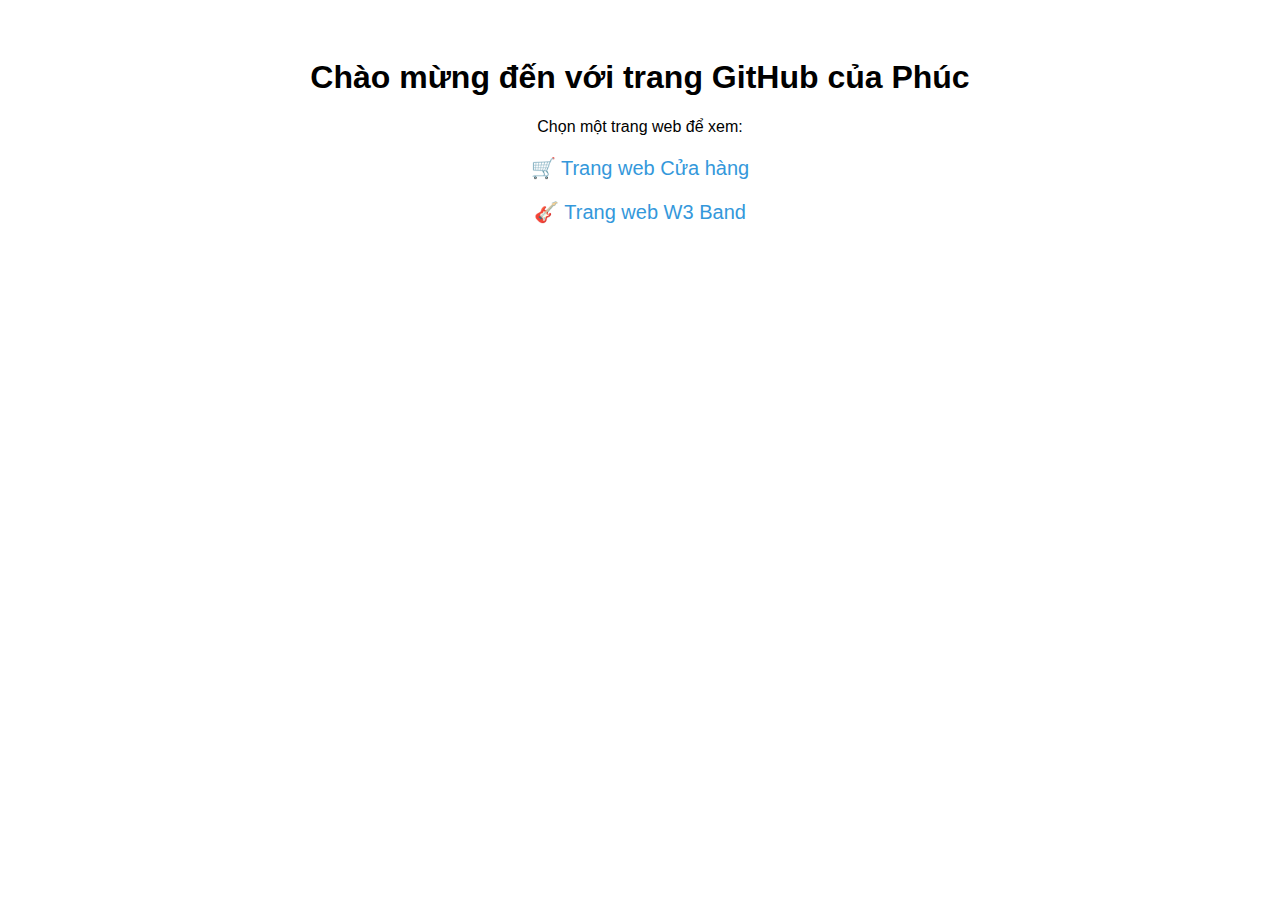
<file: Desktop/thư mục không có tiêu đề/html/index.html>
<!DOCTYPE html>
<html lang="vi">
<head>
  <meta charset="UTF-8">
  <title>Trang chính</title>
  <style>
    body { font-family: Arial; padding: 30px; text-align: center; }
    a { display: block; margin: 20px 0; font-size: 20px; color: #3498db; text-decoration: none; }
    a:hover { text-decoration: underline; }
  </style>
</head>
<body>
  <h1>Chào mừng đến với trang GitHub của Phúc</h1>
  <p>Chọn một trang web để xem:</p>
  <a href="cua-hang/index.html">🛒 Trang web Cửa hàng</a>
  <a href="w3_band/index.html">🎸 Trang web W3 Band</a>
</body>
</html>
</file>
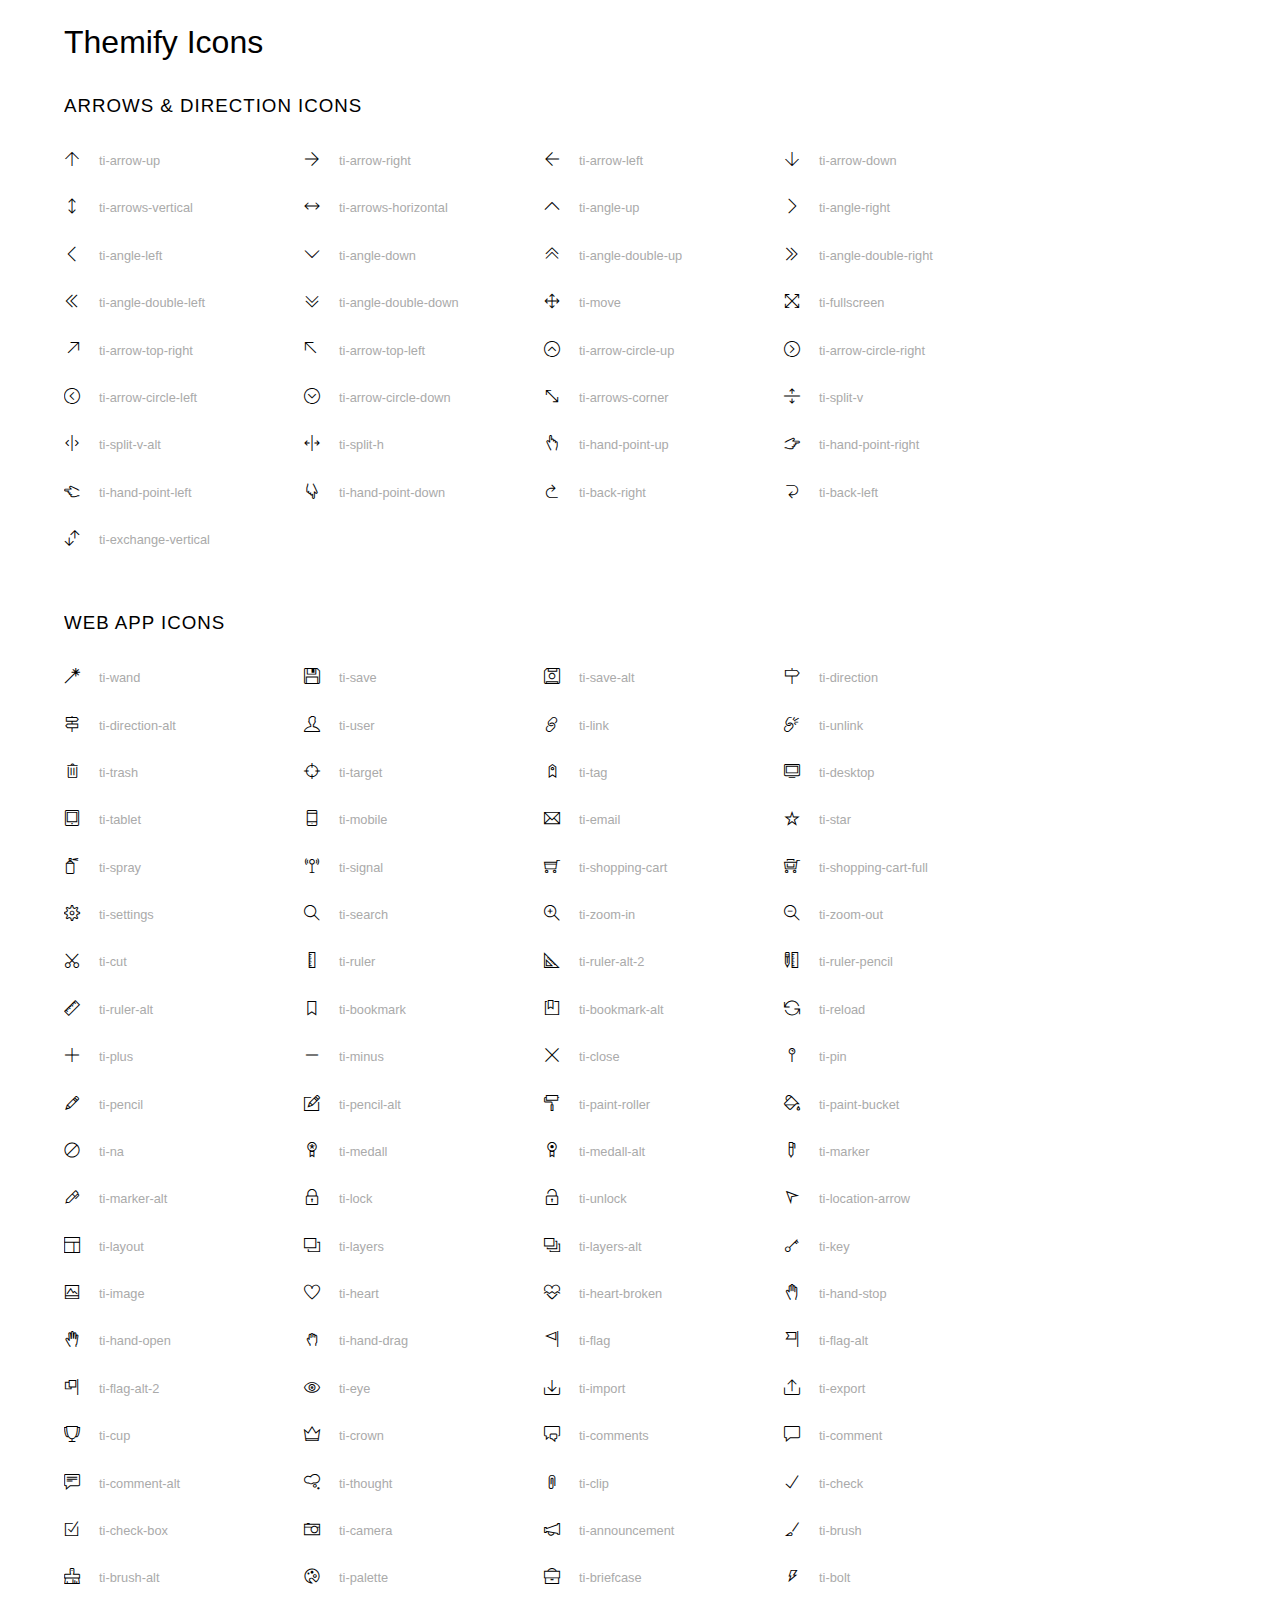
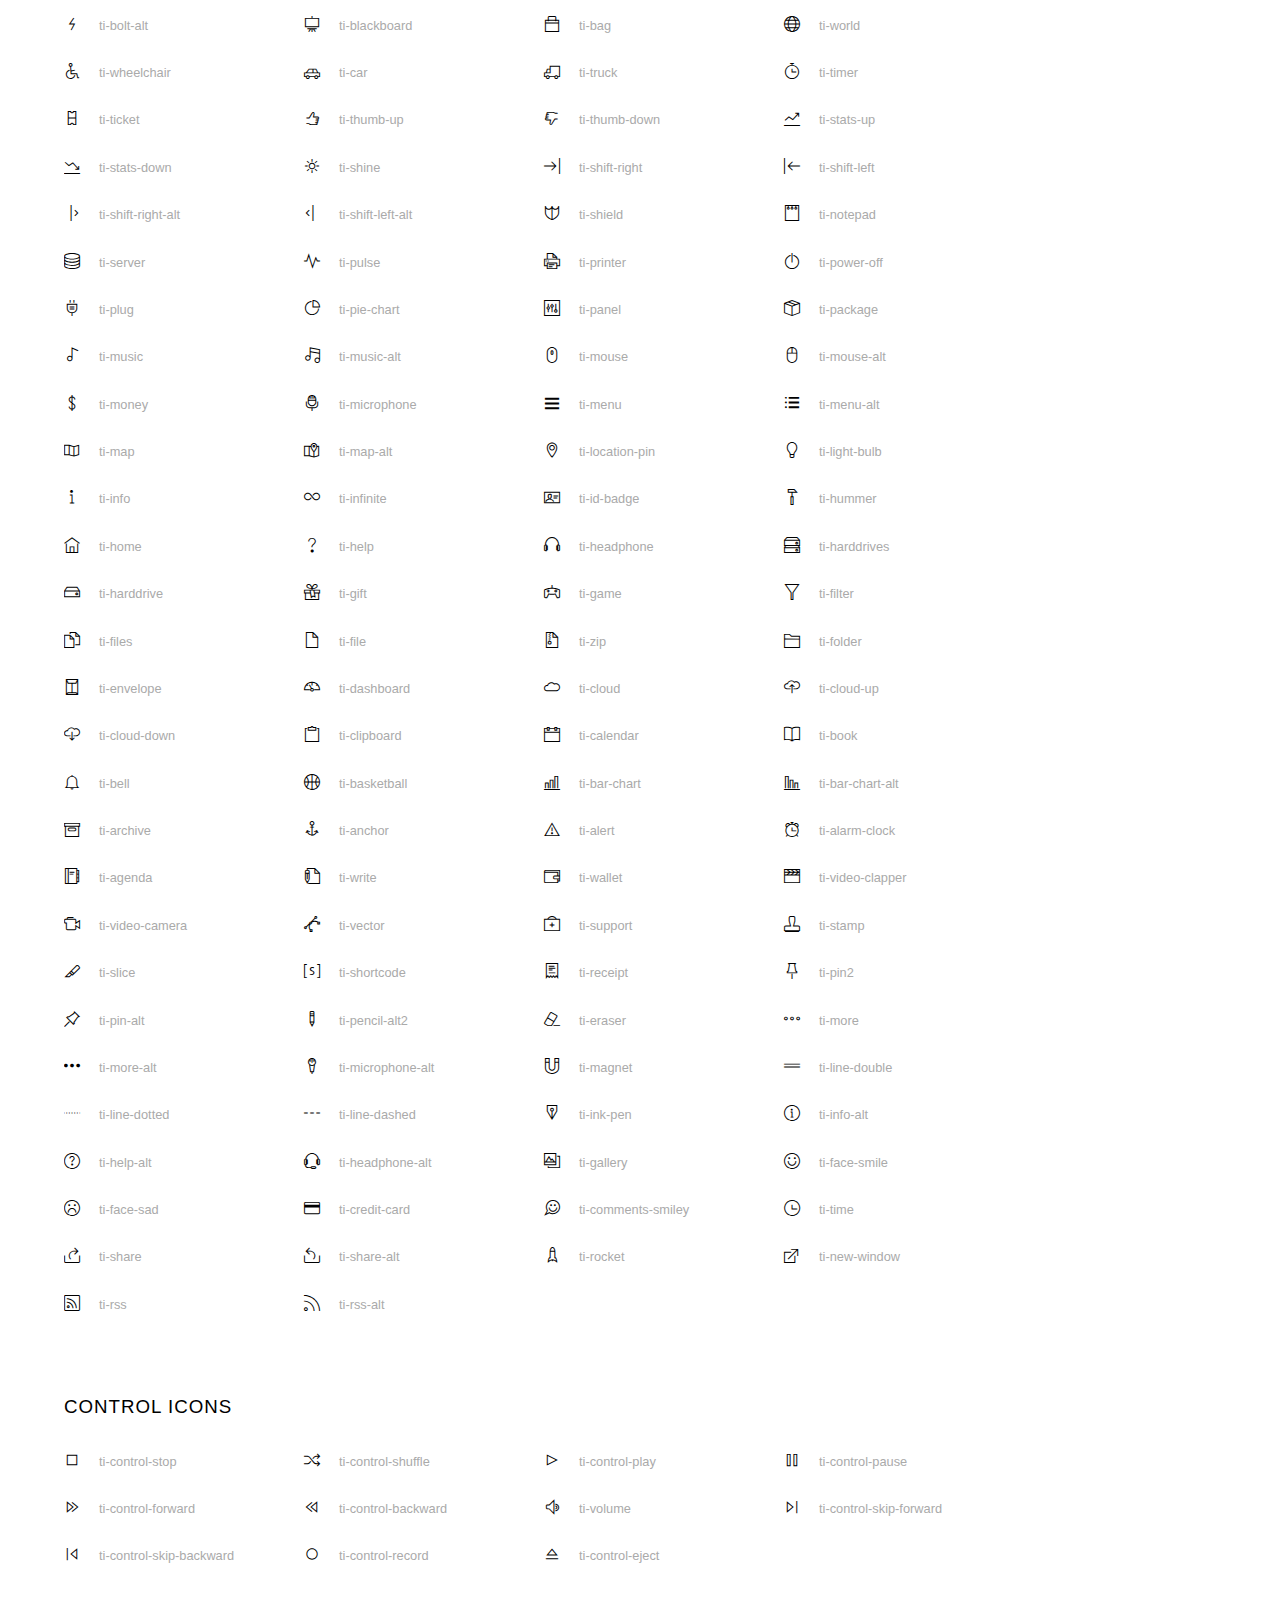
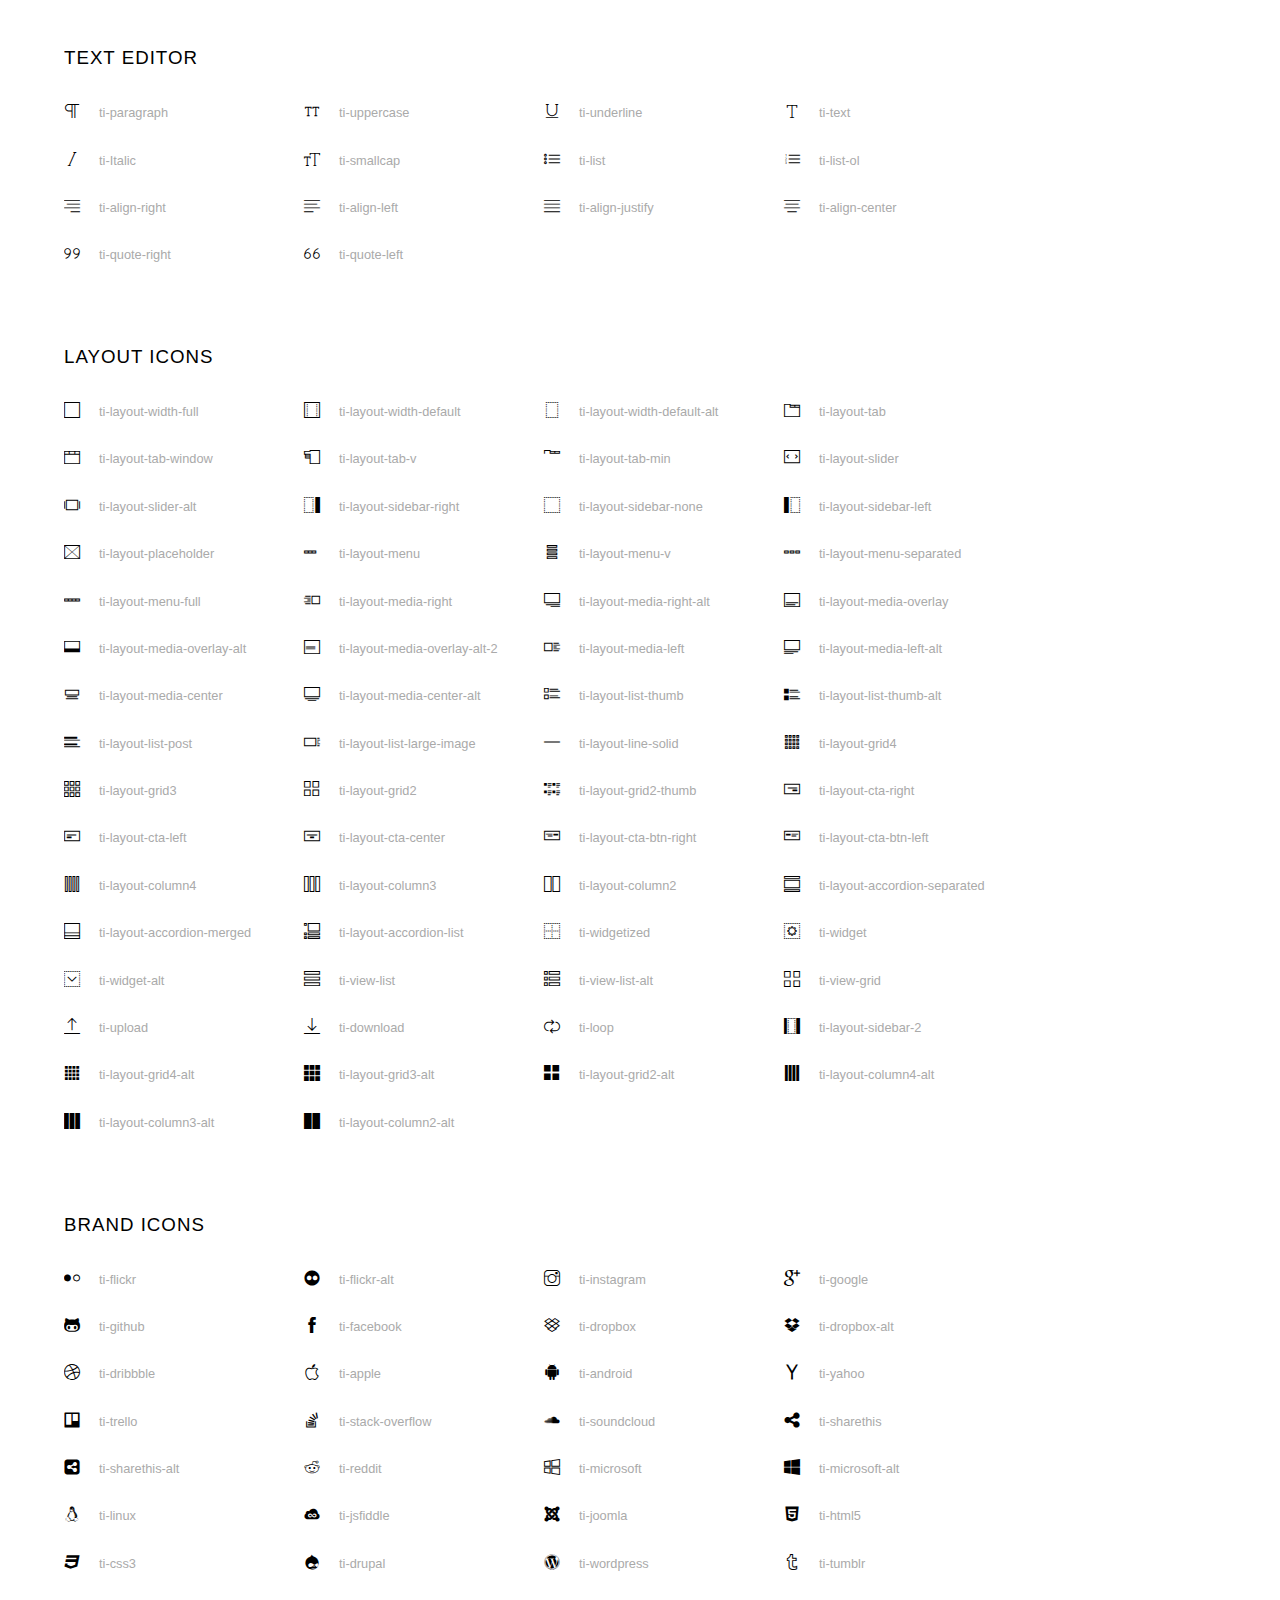
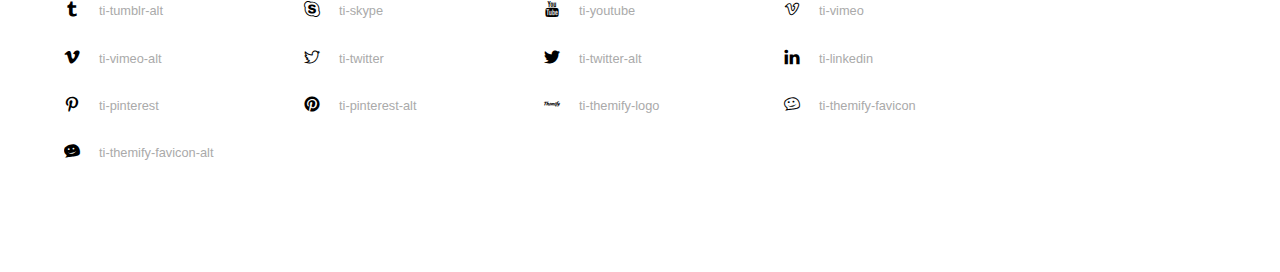
<file: Desktop/thư mục không có tiêu đề/html/w3_band/asests/font/index.html>
<!doctype html>
<html>
<head>
	<meta charset="utf-8">
	<title>Themify Icon Font</title>
	<meta name="viewport" content="width=device-width">
	<link rel="stylesheet" href="demo-files/demo.css">
	<link rel="stylesheet" href="themify-icons.css">
	<!--[if lt IE 8]><!-->
	<link rel="stylesheet" href="ie7/ie7.css">
	<!--<![endif]-->
</head>
<body>
	<h1>Themify Icons</h1>

	<div class="icon-section">

		<div class="icon-section">
			<h3>Arrows &amp; Direction Icons </h3>

			<div class="icon-container">
				<span class="ti-arrow-up"></span><span class="icon-name"> ti-arrow-up</span>
			</div>
			<div class="icon-container">
				<span class="ti-arrow-right"></span><span class="icon-name"> ti-arrow-right</span>
			</div>
			<div class="icon-container">
				<span class="ti-arrow-left"></span><span class="icon-name"> ti-arrow-left</span>
			</div>
			<div class="icon-container">
				<span class="ti-arrow-down"></span><span class="icon-name"> ti-arrow-down</span>
			</div>
			<div class="icon-container">
				<span class="ti-arrows-vertical"></span><span class="icon-name"> ti-arrows-vertical</span>
			</div>
			<div class="icon-container">
				<span class="ti-arrows-horizontal"></span><span class="icon-name"> ti-arrows-horizontal</span>
			</div>
			<div class="icon-container">
				<span class="ti-angle-up"></span><span class="icon-name"> ti-angle-up</span>
			</div>
			<div class="icon-container">
				<span class="ti-angle-right"></span><span class="icon-name"> ti-angle-right</span>
			</div>
			<div class="icon-container">
				<span class="ti-angle-left"></span><span class="icon-name"> ti-angle-left</span>
			</div>
			<div class="icon-container">
				<span class="ti-angle-down"></span><span class="icon-name"> ti-angle-down</span>
			</div>	
			<div class="icon-container">
				<span class="ti-angle-double-up"></span><span class="icon-name"> ti-angle-double-up</span>
			</div>
			<div class="icon-container">
				<span class="ti-angle-double-right"></span><span class="icon-name"> ti-angle-double-right</span>
			</div>
			<div class="icon-container">
				<span class="ti-angle-double-left"></span><span class="icon-name"> ti-angle-double-left</span>
			</div>
			<div class="icon-container">
				<span class="ti-angle-double-down"></span><span class="icon-name"> ti-angle-double-down</span>
			</div>					
			<div class="icon-container">
				<span class="ti-move"></span><span class="icon-name"> ti-move</span>
			</div>
			<div class="icon-container">
				<span class="ti-fullscreen"></span><span class="icon-name"> ti-fullscreen</span>
			</div>
			<div class="icon-container">
				<span class="ti-arrow-top-right"></span><span class="icon-name"> ti-arrow-top-right</span>
			</div>
			<div class="icon-container">
				<span class="ti-arrow-top-left"></span><span class="icon-name"> ti-arrow-top-left</span>
			</div>
			<div class="icon-container">
				<span class="ti-arrow-circle-up"></span><span class="icon-name"> ti-arrow-circle-up</span>
			</div>
			<div class="icon-container">
				<span class="ti-arrow-circle-right"></span><span class="icon-name"> ti-arrow-circle-right</span>
			</div>
			<div class="icon-container">
				<span class="ti-arrow-circle-left"></span><span class="icon-name"> ti-arrow-circle-left</span>
			</div>
			<div class="icon-container">
				<span class="ti-arrow-circle-down"></span><span class="icon-name"> ti-arrow-circle-down</span>
			</div>
			<div class="icon-container">
				<span class="ti-arrows-corner"></span><span class="icon-name"> ti-arrows-corner</span>
			</div>
			<div class="icon-container">
				<span class="ti-split-v"></span><span class="icon-name"> ti-split-v</span>
			</div>

			<div class="icon-container">
				<span class="ti-split-v-alt"></span><span class="icon-name"> ti-split-v-alt</span>
			</div>
			<div class="icon-container">
				<span class="ti-split-h"></span><span class="icon-name"> ti-split-h</span>
			</div>
			<div class="icon-container">
				<span class="ti-hand-point-up"></span><span class="icon-name"> ti-hand-point-up</span>
			</div>
			<div class="icon-container">
				<span class="ti-hand-point-right"></span><span class="icon-name"> ti-hand-point-right</span>
			</div>
			<div class="icon-container">
				<span class="ti-hand-point-left"></span><span class="icon-name"> ti-hand-point-left</span>
			</div>
			<div class="icon-container">
				<span class="ti-hand-point-down"></span><span class="icon-name"> ti-hand-point-down</span>
			</div>
			<div class="icon-container">
				<span class="ti-back-right"></span><span class="icon-name"> ti-back-right</span>
			</div>
			<div class="icon-container">
				<span class="ti-back-left"></span><span class="icon-name"> ti-back-left</span>
			</div>
			<div class="icon-container">
				<span class="ti-exchange-vertical"></span><span class="icon-name"> ti-exchange-vertical</span>
			</div>

		</div> <!-- Arrows Icons -->



		<h3>Web App Icons</h3>
		
		<div class="icon-section">

			<div class="icon-container">
				<span class="ti-wand"></span><span class="icon-name"> ti-wand</span>
			</div>
			<div class="icon-container">
				<span class="ti-save"></span><span class="icon-name"> ti-save</span>
			</div>
			<div class="icon-container">
				<span class="ti-save-alt"></span><span class="icon-name"> ti-save-alt</span>
			</div>

			<div class="icon-container">
				<span class="ti-direction"></span><span class="icon-name"> ti-direction</span>
			</div>
			<div class="icon-container">
				<span class="ti-direction-alt"></span><span class="icon-name"> ti-direction-alt</span>
			</div>
			<div class="icon-container">
				<span class="ti-user"></span><span class="icon-name"> ti-user</span>
			</div>
			<div class="icon-container">
				<span class="ti-link"></span><span class="icon-name"> ti-link</span>
			</div>
			<div class="icon-container">
				<span class="ti-unlink"></span><span class="icon-name"> ti-unlink</span>
			</div>
			<div class="icon-container">
				<span class="ti-trash"></span><span class="icon-name"> ti-trash</span>
			</div>
			<div class="icon-container">
				<span class="ti-target"></span><span class="icon-name"> ti-target</span>
			</div>
			<div class="icon-container">
				<span class="ti-tag"></span><span class="icon-name"> ti-tag</span>
			</div>
			<div class="icon-container">
				<span class="ti-desktop"></span><span class="icon-name"> ti-desktop</span>
			</div>
			<div class="icon-container">
				<span class="ti-tablet"></span><span class="icon-name"> ti-tablet</span>
			</div>
			<div class="icon-container">
				<span class="ti-mobile"></span><span class="icon-name"> ti-mobile</span>
			</div>
			<div class="icon-container">
				<span class="ti-email"></span><span class="icon-name"> ti-email</span>
			</div>	
			<div class="icon-container">
				<span class="ti-star"></span><span class="icon-name"> ti-star</span>
			</div>
			<div class="icon-container">
				<span class="ti-spray"></span><span class="icon-name"> ti-spray</span>
			</div>
			<div class="icon-container">
				<span class="ti-signal"></span><span class="icon-name"> ti-signal</span>
			</div>
			<div class="icon-container">
				<span class="ti-shopping-cart"></span><span class="icon-name"> ti-shopping-cart</span>
			</div>
			<div class="icon-container">
				<span class="ti-shopping-cart-full"></span><span class="icon-name"> ti-shopping-cart-full</span>
			</div>
			<div class="icon-container">
				<span class="ti-settings"></span><span class="icon-name"> ti-settings</span>
			</div>
			<div class="icon-container">
				<span class="ti-search"></span><span class="icon-name"> ti-search</span>
			</div>
			<div class="icon-container">
				<span class="ti-zoom-in"></span><span class="icon-name"> ti-zoom-in</span>
			</div>
			<div class="icon-container">
				<span class="ti-zoom-out"></span><span class="icon-name"> ti-zoom-out</span>
			</div>
			<div class="icon-container">
				<span class="ti-cut"></span><span class="icon-name"> ti-cut</span>
			</div>
			<div class="icon-container">
				<span class="ti-ruler"></span><span class="icon-name"> ti-ruler</span>
			</div>
			<div class="icon-container">
				<span class="ti-ruler-alt-2"></span><span class="icon-name"> ti-ruler-alt-2</span>
			</div>			
			<div class="icon-container">
				<span class="ti-ruler-pencil"></span><span class="icon-name"> ti-ruler-pencil</span>
			</div>
			<div class="icon-container">
				<span class="ti-ruler-alt"></span><span class="icon-name"> ti-ruler-alt</span>
			</div>
			<div class="icon-container">
				<span class="ti-bookmark"></span><span class="icon-name"> ti-bookmark</span>
			</div>
			<div class="icon-container">
				<span class="ti-bookmark-alt"></span><span class="icon-name"> ti-bookmark-alt</span>
			</div>
			<div class="icon-container">
				<span class="ti-reload"></span><span class="icon-name"> ti-reload</span>
			</div>
			<div class="icon-container">
				<span class="ti-plus"></span><span class="icon-name"> ti-plus</span>
			</div>
			<div class="icon-container">
				<span class="ti-minus"></span><span class="icon-name"> ti-minus</span>
			</div>
			<div class="icon-container">
				<span class="ti-close"></span><span class="icon-name"> ti-close</span>
			</div>			
			<div class="icon-container">
				<span class="ti-pin"></span><span class="icon-name"> ti-pin</span>
			</div>
			<div class="icon-container">
				<span class="ti-pencil"></span><span class="icon-name"> ti-pencil</span>
			</div>
					
		  	<div class="icon-container">
				<span class="ti-pencil-alt"></span><span class="icon-name"> ti-pencil-alt</span>
			</div>
			<div class="icon-container">
				<span class="ti-paint-roller"></span><span class="icon-name"> ti-paint-roller</span>
			</div>
			<div class="icon-container">
				<span class="ti-paint-bucket"></span><span class="icon-name"> ti-paint-bucket</span>
			</div>
			<div class="icon-container">
				<span class="ti-na"></span><span class="icon-name"> ti-na</span>
			</div>
			<div class="icon-container">
				<span class="ti-medall"></span><span class="icon-name"> ti-medall</span>
			</div>
			<div class="icon-container">
				<span class="ti-medall-alt"></span><span class="icon-name"> ti-medall-alt</span>
			</div>
			<div class="icon-container">
				<span class="ti-marker"></span><span class="icon-name"> ti-marker</span>
			</div>
			<div class="icon-container">
				<span class="ti-marker-alt"></span><span class="icon-name"> ti-marker-alt</span>
			</div>

			<div class="icon-container">
				<span class="ti-lock"></span><span class="icon-name"> ti-lock</span>
			</div>
			<div class="icon-container">
				<span class="ti-unlock"></span><span class="icon-name"> ti-unlock</span>
			</div>
			<div class="icon-container">
				<span class="ti-location-arrow"></span><span class="icon-name"> ti-location-arrow</span>
			</div>
			<div class="icon-container">
				<span class="ti-layout"></span><span class="icon-name"> ti-layout</span>
			</div>
			<div class="icon-container">
				<span class="ti-layers"></span><span class="icon-name"> ti-layers</span>
			</div>
			<div class="icon-container">
				<span class="ti-layers-alt"></span><span class="icon-name"> ti-layers-alt</span>
			</div>
			<div class="icon-container">
				<span class="ti-key"></span><span class="icon-name"> ti-key</span>
			</div>
			<div class="icon-container">
				<span class="ti-image"></span><span class="icon-name"> ti-image</span>
			</div>
			<div class="icon-container">
				<span class="ti-heart"></span><span class="icon-name"> ti-heart</span>
			</div>
			<div class="icon-container">
				<span class="ti-heart-broken"></span><span class="icon-name"> ti-heart-broken</span>
			</div>
			<div class="icon-container">
				<span class="ti-hand-stop"></span><span class="icon-name"> ti-hand-stop</span>
			</div>
			<div class="icon-container">
				<span class="ti-hand-open"></span><span class="icon-name"> ti-hand-open</span>
			</div>
			<div class="icon-container">
				<span class="ti-hand-drag"></span><span class="icon-name"> ti-hand-drag</span>
			</div>
			<div class="icon-container">
				<span class="ti-flag"></span><span class="icon-name"> ti-flag</span>
			</div>
			<div class="icon-container">
				<span class="ti-flag-alt"></span><span class="icon-name"> ti-flag-alt</span>
			</div>
			<div class="icon-container">
				<span class="ti-flag-alt-2"></span><span class="icon-name"> ti-flag-alt-2</span>
			</div>
			<div class="icon-container">
				<span class="ti-eye"></span><span class="icon-name"> ti-eye</span>
			</div>
			<div class="icon-container">
				<span class="ti-import"></span><span class="icon-name"> ti-import</span>
			</div>			
			<div class="icon-container">
				<span class="ti-export"></span><span class="icon-name"> ti-export</span>
			</div>
			<div class="icon-container">
				<span class="ti-cup"></span><span class="icon-name"> ti-cup</span>
			</div>
			<div class="icon-container">
				<span class="ti-crown"></span><span class="icon-name"> ti-crown</span>
			</div>
			<div class="icon-container">
				<span class="ti-comments"></span><span class="icon-name"> ti-comments</span>
			</div>
			<div class="icon-container">
				<span class="ti-comment"></span><span class="icon-name"> ti-comment</span>
			</div>
			<div class="icon-container">
				<span class="ti-comment-alt"></span><span class="icon-name"> ti-comment-alt</span>
			</div>
			<div class="icon-container">
				<span class="ti-thought"></span><span class="icon-name"> ti-thought</span>
			</div>			
			<div class="icon-container">
				<span class="ti-clip"></span><span class="icon-name"> ti-clip</span>
			</div>

			<div class="icon-container">
				<span class="ti-check"></span><span class="icon-name"> ti-check</span>
			</div>
			<div class="icon-container">
				<span class="ti-check-box"></span><span class="icon-name"> ti-check-box</span>
			</div>
			<div class="icon-container">
				<span class="ti-camera"></span><span class="icon-name"> ti-camera</span>
			</div>
			<div class="icon-container">
				<span class="ti-announcement"></span><span class="icon-name"> ti-announcement</span>
			</div>
			<div class="icon-container">
				<span class="ti-brush"></span><span class="icon-name"> ti-brush</span>
			</div>
			<div class="icon-container">
				<span class="ti-brush-alt"></span><span class="icon-name"> ti-brush-alt</span>
			</div>
			<div class="icon-container">
				<span class="ti-palette"></span><span class="icon-name"> ti-palette</span>
			</div>			
			<div class="icon-container">
				<span class="ti-briefcase"></span><span class="icon-name"> ti-briefcase</span>
			</div>
			<div class="icon-container">
				<span class="ti-bolt"></span><span class="icon-name"> ti-bolt</span>
			</div>
			<div class="icon-container">
				<span class="ti-bolt-alt"></span><span class="icon-name"> ti-bolt-alt</span>
			</div>
			<div class="icon-container">
				<span class="ti-blackboard"></span><span class="icon-name"> ti-blackboard</span>
			</div>
			<div class="icon-container">
				<span class="ti-bag"></span><span class="icon-name"> ti-bag</span>
			</div>
			<div class="icon-container">
				<span class="ti-world"></span><span class="icon-name"> ti-world</span>
			</div>
			<div class="icon-container">
				<span class="ti-wheelchair"></span><span class="icon-name"> ti-wheelchair</span>
			</div>
			<div class="icon-container">
				<span class="ti-car"></span><span class="icon-name"> ti-car</span>
			</div>
			<div class="icon-container">
				<span class="ti-truck"></span><span class="icon-name"> ti-truck</span>
			</div>
			<div class="icon-container">
				<span class="ti-timer"></span><span class="icon-name"> ti-timer</span>
			</div>
			<div class="icon-container">
				<span class="ti-ticket"></span><span class="icon-name"> ti-ticket</span>
			</div>
			<div class="icon-container">
				<span class="ti-thumb-up"></span><span class="icon-name"> ti-thumb-up</span>
			</div>
			<div class="icon-container">
				<span class="ti-thumb-down"></span><span class="icon-name"> ti-thumb-down</span>
			</div>

			<div class="icon-container">
				<span class="ti-stats-up"></span><span class="icon-name"> ti-stats-up</span>
			</div>
			<div class="icon-container">
				<span class="ti-stats-down"></span><span class="icon-name"> ti-stats-down</span>
			</div>
			<div class="icon-container">
				<span class="ti-shine"></span><span class="icon-name"> ti-shine</span>
			</div>
			<div class="icon-container">
				<span class="ti-shift-right"></span><span class="icon-name"> ti-shift-right</span>
			</div>
			<div class="icon-container">
				<span class="ti-shift-left"></span><span class="icon-name"> ti-shift-left</span>
			</div>

			<div class="icon-container">
				<span class="ti-shift-right-alt"></span><span class="icon-name"> ti-shift-right-alt</span>
			</div>
			<div class="icon-container">
				<span class="ti-shift-left-alt"></span><span class="icon-name"> ti-shift-left-alt</span>
			</div>
			<div class="icon-container">
				<span class="ti-shield"></span><span class="icon-name"> ti-shield</span>
			</div>
			<div class="icon-container">
				<span class="ti-notepad"></span><span class="icon-name"> ti-notepad</span>
			</div>
			<div class="icon-container">
				<span class="ti-server"></span><span class="icon-name"> ti-server</span>
			</div>

			<div class="icon-container">
				<span class="ti-pulse"></span><span class="icon-name"> ti-pulse</span>
			</div>
			<div class="icon-container">
				<span class="ti-printer"></span><span class="icon-name"> ti-printer</span>
			</div>
			<div class="icon-container">
				<span class="ti-power-off"></span><span class="icon-name"> ti-power-off</span>
			</div>
			<div class="icon-container">
				<span class="ti-plug"></span><span class="icon-name"> ti-plug</span>
			</div>
			<div class="icon-container">
				<span class="ti-pie-chart"></span><span class="icon-name"> ti-pie-chart</span>
			</div>

			<div class="icon-container">
				<span class="ti-panel"></span><span class="icon-name"> ti-panel</span>
			</div>
			<div class="icon-container">
				<span class="ti-package"></span><span class="icon-name"> ti-package</span>
			</div>
			<div class="icon-container">
				<span class="ti-music"></span><span class="icon-name"> ti-music</span>
			</div>
			<div class="icon-container">
				<span class="ti-music-alt"></span><span class="icon-name"> ti-music-alt</span>
			</div>
			<div class="icon-container">
				<span class="ti-mouse"></span><span class="icon-name"> ti-mouse</span>
			</div>
			<div class="icon-container">
				<span class="ti-mouse-alt"></span><span class="icon-name"> ti-mouse-alt</span>
			</div>
			<div class="icon-container">
				<span class="ti-money"></span><span class="icon-name"> ti-money</span>
			</div>
			<div class="icon-container">
				<span class="ti-microphone"></span><span class="icon-name"> ti-microphone</span>
			</div>
			<div class="icon-container">
				<span class="ti-menu"></span><span class="icon-name"> ti-menu</span>
			</div>
			<div class="icon-container">
				<span class="ti-menu-alt"></span><span class="icon-name"> ti-menu-alt</span>
			</div>
			<div class="icon-container">
				<span class="ti-map"></span><span class="icon-name"> ti-map</span>
			</div>
			<div class="icon-container">
				<span class="ti-map-alt"></span><span class="icon-name"> ti-map-alt</span>
			</div>

			<div class="icon-container">
				<span class="ti-location-pin"></span><span class="icon-name"> ti-location-pin</span>
			</div>

			<div class="icon-container">
				<span class="ti-light-bulb"></span><span class="icon-name"> ti-light-bulb</span>
			</div>
			<div class="icon-container">
				<span class="ti-info"></span><span class="icon-name"> ti-info</span>
			</div>
			<div class="icon-container">
				<span class="ti-infinite"></span><span class="icon-name"> ti-infinite</span>
			</div>
			<div class="icon-container">
				<span class="ti-id-badge"></span><span class="icon-name"> ti-id-badge</span>
			</div>
			<div class="icon-container">
				<span class="ti-hummer"></span><span class="icon-name"> ti-hummer</span>
			</div>
			<div class="icon-container">
				<span class="ti-home"></span><span class="icon-name"> ti-home</span>
			</div>
			<div class="icon-container">
				<span class="ti-help"></span><span class="icon-name"> ti-help</span>
			</div>
			<div class="icon-container">
				<span class="ti-headphone"></span><span class="icon-name"> ti-headphone</span>
			</div>
			<div class="icon-container">
				<span class="ti-harddrives"></span><span class="icon-name"> ti-harddrives</span>
			</div>
			<div class="icon-container">
				<span class="ti-harddrive"></span><span class="icon-name"> ti-harddrive</span>
			</div>
			<div class="icon-container">
				<span class="ti-gift"></span><span class="icon-name"> ti-gift</span>
			</div>
			<div class="icon-container">
				<span class="ti-game"></span><span class="icon-name"> ti-game</span>
			</div>
			<div class="icon-container">
				<span class="ti-filter"></span><span class="icon-name"> ti-filter</span>
			</div>
			<div class="icon-container">
				<span class="ti-files"></span><span class="icon-name"> ti-files</span>
			</div>
			<div class="icon-container">
				<span class="ti-file"></span><span class="icon-name"> ti-file</span>
			</div>
			<div class="icon-container">
				<span class="ti-zip"></span><span class="icon-name"> ti-zip</span>
			</div>
			<div class="icon-container">
				<span class="ti-folder"></span><span class="icon-name"> ti-folder</span>
			</div>			
			<div class="icon-container">
				<span class="ti-envelope"></span><span class="icon-name"> ti-envelope</span>
			</div>


			<div class="icon-container">
				<span class="ti-dashboard"></span><span class="icon-name"> ti-dashboard</span>
			</div>
			<div class="icon-container">
				<span class="ti-cloud"></span><span class="icon-name"> ti-cloud</span>
			</div>
			<div class="icon-container">
				<span class="ti-cloud-up"></span><span class="icon-name"> ti-cloud-up</span>
			</div>
			<div class="icon-container">
				<span class="ti-cloud-down"></span><span class="icon-name"> ti-cloud-down</span>
			</div>
			<div class="icon-container">
				<span class="ti-clipboard"></span><span class="icon-name"> ti-clipboard</span>
			</div>
			<div class="icon-container">
				<span class="ti-calendar"></span><span class="icon-name"> ti-calendar</span>
			</div>
			<div class="icon-container">
				<span class="ti-book"></span><span class="icon-name"> ti-book</span>
			</div>
			<div class="icon-container">
				<span class="ti-bell"></span><span class="icon-name"> ti-bell</span>
			</div>
			<div class="icon-container">
				<span class="ti-basketball"></span><span class="icon-name"> ti-basketball</span>
			</div>
			<div class="icon-container">
				<span class="ti-bar-chart"></span><span class="icon-name"> ti-bar-chart</span>
			</div>
			<div class="icon-container">
				<span class="ti-bar-chart-alt"></span><span class="icon-name"> ti-bar-chart-alt</span>
			</div>


			<div class="icon-container">
				<span class="ti-archive"></span><span class="icon-name"> ti-archive</span>
			</div>
			<div class="icon-container">
				<span class="ti-anchor"></span><span class="icon-name"> ti-anchor</span>
			</div>

			<div class="icon-container">
				<span class="ti-alert"></span><span class="icon-name"> ti-alert</span>
			</div>
			<div class="icon-container">
				<span class="ti-alarm-clock"></span><span class="icon-name"> ti-alarm-clock</span>
			</div>
			<div class="icon-container">
				<span class="ti-agenda"></span><span class="icon-name"> ti-agenda</span>
			</div>
			<div class="icon-container">
				<span class="ti-write"></span><span class="icon-name"> ti-write</span>
			</div>

			<div class="icon-container">
				<span class="ti-wallet"></span><span class="icon-name"> ti-wallet</span>
			</div>
			<div class="icon-container">
				<span class="ti-video-clapper"></span><span class="icon-name"> ti-video-clapper</span>
			</div>
			<div class="icon-container">
				<span class="ti-video-camera"></span><span class="icon-name"> ti-video-camera</span>
			</div>
			<div class="icon-container">
				<span class="ti-vector"></span><span class="icon-name"> ti-vector</span>
			</div>

			<div class="icon-container">
				<span class="ti-support"></span><span class="icon-name"> ti-support</span>
			</div>
			<div class="icon-container">
				<span class="ti-stamp"></span><span class="icon-name"> ti-stamp</span>
			</div>
			<div class="icon-container">
				<span class="ti-slice"></span><span class="icon-name"> ti-slice</span>
			</div>
			<div class="icon-container">
				<span class="ti-shortcode"></span><span class="icon-name"> ti-shortcode</span>
			</div>
			<div class="icon-container">
				<span class="ti-receipt"></span><span class="icon-name"> ti-receipt</span>
			</div>
			<div class="icon-container">
				<span class="ti-pin2"></span><span class="icon-name"> ti-pin2</span>
			</div>
			<div class="icon-container">
				<span class="ti-pin-alt"></span><span class="icon-name"> ti-pin-alt</span>
			</div>
			<div class="icon-container">
				<span class="ti-pencil-alt2"></span><span class="icon-name"> ti-pencil-alt2</span>
			</div>
			<div class="icon-container">
				<span class="ti-eraser"></span><span class="icon-name"> ti-eraser</span>
			</div>			
			<div class="icon-container">
				<span class="ti-more"></span><span class="icon-name"> ti-more</span>
			</div>
			<div class="icon-container">
				<span class="ti-more-alt"></span><span class="icon-name"> ti-more-alt</span>
			</div>
			<div class="icon-container">
				<span class="ti-microphone-alt"></span><span class="icon-name"> ti-microphone-alt</span>
			</div>
			<div class="icon-container">
				<span class="ti-magnet"></span><span class="icon-name"> ti-magnet</span>
			</div>
			<div class="icon-container">
				<span class="ti-line-double"></span><span class="icon-name"> ti-line-double</span>
			</div>
			<div class="icon-container">
				<span class="ti-line-dotted"></span><span class="icon-name"> ti-line-dotted</span>
			</div>
			<div class="icon-container">
				<span class="ti-line-dashed"></span><span class="icon-name"> ti-line-dashed</span>
			</div>

			<div class="icon-container">
				<span class="ti-ink-pen"></span><span class="icon-name"> ti-ink-pen</span>
			</div>
			<div class="icon-container">
				<span class="ti-info-alt"></span><span class="icon-name"> ti-info-alt</span>
			</div>
			<div class="icon-container">
				<span class="ti-help-alt"></span><span class="icon-name"> ti-help-alt</span>
			</div>
			<div class="icon-container">
				<span class="ti-headphone-alt"></span><span class="icon-name"> ti-headphone-alt</span>
			</div>

			<div class="icon-container">
				<span class="ti-gallery"></span><span class="icon-name"> ti-gallery</span>
			</div>
			<div class="icon-container">
				<span class="ti-face-smile"></span><span class="icon-name"> ti-face-smile</span>
			</div>
			<div class="icon-container">
				<span class="ti-face-sad"></span><span class="icon-name"> ti-face-sad</span>
			</div>
			<div class="icon-container">
				<span class="ti-credit-card"></span><span class="icon-name"> ti-credit-card</span>
			</div>
			<div class="icon-container">
				<span class="ti-comments-smiley"></span><span class="icon-name"> ti-comments-smiley</span>
			</div>
			<div class="icon-container">
				<span class="ti-time"></span><span class="icon-name"> ti-time</span>
			</div>
			<div class="icon-container">
				<span class="ti-share"></span><span class="icon-name"> ti-share</span>
			</div>
			<div class="icon-container">
				<span class="ti-share-alt"></span><span class="icon-name"> ti-share-alt</span>
			</div>
			<div class="icon-container">
				<span class="ti-rocket"></span><span class="icon-name"> ti-rocket</span>
			</div>

			<div class="icon-container">
				<span class="ti-new-window"></span><span class="icon-name"> ti-new-window</span>
			</div>

			<div class="icon-container">
				<span class="ti-rss"></span><span class="icon-name"> ti-rss</span>
			</div>

			<div class="icon-container">
				<span class="ti-rss-alt"></span><span class="icon-name"> ti-rss-alt</span>
			</div>
			
		</div><!-- Web App Icons -->


		<div class="icon-section">
			<h3>Control Icons</h3>
			<div class="icon-container">
				<span class="ti-control-stop"></span><span class="icon-name"> ti-control-stop</span>
			</div>
			<div class="icon-container">
				<span class="ti-control-shuffle"></span><span class="icon-name"> ti-control-shuffle</span>
			</div>
			<div class="icon-container">
				<span class="ti-control-play"></span><span class="icon-name"> ti-control-play</span>
			</div>
			<div class="icon-container">
				<span class="ti-control-pause"></span><span class="icon-name"> ti-control-pause</span>
			</div>
			<div class="icon-container">
				<span class="ti-control-forward"></span><span class="icon-name"> ti-control-forward</span>
			</div>
			<div class="icon-container">
				<span class="ti-control-backward"></span><span class="icon-name"> ti-control-backward</span>
			</div>	
			<div class="icon-container">
				<span class="ti-volume"></span><span class="icon-name"> ti-volume</span>
			</div>
			<div class="icon-container">
				<span class="ti-control-skip-forward"></span><span class="icon-name"> ti-control-skip-forward</span>
			</div>
			<div class="icon-container">
				<span class="ti-control-skip-backward"></span><span class="icon-name"> ti-control-skip-backward</span>
			</div>
			<div class="icon-container">
				<span class="ti-control-record"></span><span class="icon-name"> ti-control-record</span>
			</div>
			<div class="icon-container">
				<span class="ti-control-eject"></span><span class="icon-name"> ti-control-eject</span>
			</div>			
		</div> <!-- Control Icons -->


		<div class="icon-section">
			<h3>Text Editor</h3>

			<div class="icon-container">
				<span class="ti-paragraph"></span><span class="icon-name"> ti-paragraph</span>
			</div>
			<div class="icon-container">
				<span class="ti-uppercase"></span><span class="icon-name"> ti-uppercase</span>
			</div>

			<div class="icon-container">
				<span class="ti-underline"></span><span class="icon-name"> ti-underline</span>
			</div>
			<div class="icon-container">
				<span class="ti-text"></span><span class="icon-name"> ti-text</span>
			</div>
			<div class="icon-container">
				<span class="ti-Italic"></span><span class="icon-name"> ti-Italic</span>
			</div>
			<div class="icon-container">
				<span class="ti-smallcap"></span><span class="icon-name"> ti-smallcap</span>
			</div>
			<div class="icon-container">
				<span class="ti-list"></span><span class="icon-name"> ti-list</span>
			</div>
			<div class="icon-container">
				<span class="ti-list-ol"></span><span class="icon-name"> ti-list-ol</span>
			</div>
			<div class="icon-container">
				<span class="ti-align-right"></span><span class="icon-name"> ti-align-right</span>
			</div>
			<div class="icon-container">
				<span class="ti-align-left"></span><span class="icon-name"> ti-align-left</span>
			</div>
			<div class="icon-container">
				<span class="ti-align-justify"></span><span class="icon-name"> ti-align-justify</span>
			</div>
			<div class="icon-container">
				<span class="ti-align-center"></span><span class="icon-name"> ti-align-center</span>
			</div>
			<div class="icon-container">
				<span class="ti-quote-right"></span><span class="icon-name"> ti-quote-right</span>
			</div>
			<div class="icon-container">
				<span class="ti-quote-left"></span><span class="icon-name"> ti-quote-left</span>
			</div>

		</div> <!-- Text Editor -->



		<div class="icon-section">
			<h3>Layout Icons</h3>
			<div class="icon-container">
				<span class="ti-layout-width-full"></span><span class="icon-name"> ti-layout-width-full</span>
			</div>
			<div class="icon-container">
				<span class="ti-layout-width-default"></span><span class="icon-name"> ti-layout-width-default</span>
			</div>
			<div class="icon-container">
				<span class="ti-layout-width-default-alt"></span><span class="icon-name"> ti-layout-width-default-alt</span>
			</div>
			<div class="icon-container">
				<span class="ti-layout-tab"></span><span class="icon-name"> ti-layout-tab</span>
			</div>
			<div class="icon-container">
				<span class="ti-layout-tab-window"></span><span class="icon-name"> ti-layout-tab-window</span>
			</div>
			<div class="icon-container">
				<span class="ti-layout-tab-v"></span><span class="icon-name"> ti-layout-tab-v</span>
			</div>
			<div class="icon-container">
				<span class="ti-layout-tab-min"></span><span class="icon-name"> ti-layout-tab-min</span>
			</div>
			<div class="icon-container">
				<span class="ti-layout-slider"></span><span class="icon-name"> ti-layout-slider</span>
			</div>
			<div class="icon-container">
				<span class="ti-layout-slider-alt"></span><span class="icon-name"> ti-layout-slider-alt</span>
			</div>
			<div class="icon-container">
				<span class="ti-layout-sidebar-right"></span><span class="icon-name"> ti-layout-sidebar-right</span>
			</div>
			<div class="icon-container">
				<span class="ti-layout-sidebar-none"></span><span class="icon-name"> ti-layout-sidebar-none</span>
			</div>
			<div class="icon-container">
				<span class="ti-layout-sidebar-left"></span><span class="icon-name"> ti-layout-sidebar-left</span>
			</div>
			<div class="icon-container">
				<span class="ti-layout-placeholder"></span><span class="icon-name"> ti-layout-placeholder</span>
			</div>
			<div class="icon-container">
				<span class="ti-layout-menu"></span><span class="icon-name"> ti-layout-menu</span>
			</div>
			<div class="icon-container">
				<span class="ti-layout-menu-v"></span><span class="icon-name"> ti-layout-menu-v</span>
			</div>
			<div class="icon-container">
				<span class="ti-layout-menu-separated"></span><span class="icon-name"> ti-layout-menu-separated</span>
			</div>
			<div class="icon-container">
				<span class="ti-layout-menu-full"></span><span class="icon-name"> ti-layout-menu-full</span>
			</div>
			<div class="icon-container">
				<span class="ti-layout-media-right"></span><span class="icon-name"> ti-layout-media-right</span>
			</div>
			<div class="icon-container">
				<span class="ti-layout-media-right-alt"></span><span class="icon-name"> ti-layout-media-right-alt</span>
			</div>
			<div class="icon-container">
				<span class="ti-layout-media-overlay"></span><span class="icon-name"> ti-layout-media-overlay</span>
			</div>
			<div class="icon-container">
				<span class="ti-layout-media-overlay-alt"></span><span class="icon-name"> ti-layout-media-overlay-alt</span>
			</div>
			<div class="icon-container">
				<span class="ti-layout-media-overlay-alt-2"></span><span class="icon-name"> ti-layout-media-overlay-alt-2</span>
			</div>
			<div class="icon-container">
				<span class="ti-layout-media-left"></span><span class="icon-name"> ti-layout-media-left</span>
			</div>
			<div class="icon-container">
				<span class="ti-layout-media-left-alt"></span><span class="icon-name"> ti-layout-media-left-alt</span>
			</div>
			<div class="icon-container">
				<span class="ti-layout-media-center"></span><span class="icon-name"> ti-layout-media-center</span>
			</div>
			<div class="icon-container">
				<span class="ti-layout-media-center-alt"></span><span class="icon-name"> ti-layout-media-center-alt</span>
			</div>
			<div class="icon-container">
				<span class="ti-layout-list-thumb"></span><span class="icon-name"> ti-layout-list-thumb</span>
			</div>
			<div class="icon-container">
				<span class="ti-layout-list-thumb-alt"></span><span class="icon-name"> ti-layout-list-thumb-alt</span>
			</div>
			<div class="icon-container">
				<span class="ti-layout-list-post"></span><span class="icon-name"> ti-layout-list-post</span>
			</div>
			<div class="icon-container">
				<span class="ti-layout-list-large-image"></span><span class="icon-name"> ti-layout-list-large-image</span>
			</div>
			<div class="icon-container">
				<span class="ti-layout-line-solid"></span><span class="icon-name"> ti-layout-line-solid</span>
			</div>
			<div class="icon-container">
				<span class="ti-layout-grid4"></span><span class="icon-name"> ti-layout-grid4</span>
			</div>
			<div class="icon-container">
				<span class="ti-layout-grid3"></span><span class="icon-name"> ti-layout-grid3</span>
			</div>
			<div class="icon-container">
				<span class="ti-layout-grid2"></span><span class="icon-name"> ti-layout-grid2</span>
			</div>
			<div class="icon-container">
				<span class="ti-layout-grid2-thumb"></span><span class="icon-name"> ti-layout-grid2-thumb</span>
			</div>
			<div class="icon-container">
				<span class="ti-layout-cta-right"></span><span class="icon-name"> ti-layout-cta-right</span>
			</div>
			<div class="icon-container">
				<span class="ti-layout-cta-left"></span><span class="icon-name"> ti-layout-cta-left</span>
			</div>
			<div class="icon-container">
				<span class="ti-layout-cta-center"></span><span class="icon-name"> ti-layout-cta-center</span>
			</div>
			<div class="icon-container">
				<span class="ti-layout-cta-btn-right"></span><span class="icon-name"> ti-layout-cta-btn-right</span>
			</div>
			<div class="icon-container">
				<span class="ti-layout-cta-btn-left"></span><span class="icon-name"> ti-layout-cta-btn-left</span>
			</div>
			<div class="icon-container">
				<span class="ti-layout-column4"></span><span class="icon-name"> ti-layout-column4</span>
			</div>
			<div class="icon-container">
				<span class="ti-layout-column3"></span><span class="icon-name"> ti-layout-column3</span>
			</div>
			<div class="icon-container">
				<span class="ti-layout-column2"></span><span class="icon-name"> ti-layout-column2</span>
			</div>
			<div class="icon-container">
				<span class="ti-layout-accordion-separated"></span><span class="icon-name"> ti-layout-accordion-separated</span>
			</div>
			<div class="icon-container">
				<span class="ti-layout-accordion-merged"></span><span class="icon-name"> ti-layout-accordion-merged</span>
			</div>
			<div class="icon-container">
				<span class="ti-layout-accordion-list"></span><span class="icon-name"> ti-layout-accordion-list</span>
			</div>
			<div class="icon-container">
				<span class="ti-widgetized"></span><span class="icon-name"> ti-widgetized</span>
			</div>
			<div class="icon-container">
				<span class="ti-widget"></span><span class="icon-name"> ti-widget</span>
			</div>
			<div class="icon-container">
				<span class="ti-widget-alt"></span><span class="icon-name"> ti-widget-alt</span>
			</div>
			<div class="icon-container">
				<span class="ti-view-list"></span><span class="icon-name"> ti-view-list</span>
			</div>
			<div class="icon-container">
				<span class="ti-view-list-alt"></span><span class="icon-name"> ti-view-list-alt</span>
			</div>
			<div class="icon-container">
				<span class="ti-view-grid"></span><span class="icon-name"> ti-view-grid</span>
			</div>
			<div class="icon-container">
				<span class="ti-upload"></span><span class="icon-name"> ti-upload</span>
			</div>
			<div class="icon-container">
				<span class="ti-download"></span><span class="icon-name"> ti-download</span>
			</div>	
			<div class="icon-container">
				<span class="ti-loop"></span><span class="icon-name"> ti-loop</span>
			</div>
			<div class="icon-container">
				<span class="ti-layout-sidebar-2"></span><span class="icon-name"> ti-layout-sidebar-2</span>
			</div>
			<div class="icon-container">
				<span class="ti-layout-grid4-alt"></span><span class="icon-name"> ti-layout-grid4-alt</span>
			</div>
			<div class="icon-container">
				<span class="ti-layout-grid3-alt"></span><span class="icon-name"> ti-layout-grid3-alt</span>
			</div>
			<div class="icon-container">
				<span class="ti-layout-grid2-alt"></span><span class="icon-name"> ti-layout-grid2-alt</span>
			</div>
			<div class="icon-container">
				<span class="ti-layout-column4-alt"></span><span class="icon-name"> ti-layout-column4-alt</span>
			</div>
			<div class="icon-container">
				<span class="ti-layout-column3-alt"></span><span class="icon-name"> ti-layout-column3-alt</span>
			</div>
			<div class="icon-container">
				<span class="ti-layout-column2-alt"></span><span class="icon-name"> ti-layout-column2-alt</span>
			</div>		


		</div> <!-- Layout Icons -->


		<div class="icon-section">
			<h3>Brand Icons</h3>

			<div class="icon-container">
				<span class="ti-flickr"></span><span class="icon-name"> ti-flickr</span>
			</div>
			<div class="icon-container">
				<span class="ti-flickr-alt"></span><span class="icon-name"> ti-flickr-alt</span>
			</div>			
			<div class="icon-container">
				<span class="ti-instagram"></span><span class="icon-name"> ti-instagram</span>
			</div>
			<div class="icon-container">
				<span class="ti-google"></span><span class="icon-name"> ti-google</span>
			</div>
			<div class="icon-container">
				<span class="ti-github"></span><span class="icon-name"> ti-github</span>
			</div>

			<div class="icon-container">
				<span class="ti-facebook"></span><span class="icon-name"> ti-facebook</span>
			</div>
			<div class="icon-container">
				<span class="ti-dropbox"></span><span class="icon-name"> ti-dropbox</span>
			</div>
			<div class="icon-container">
				<span class="ti-dropbox-alt"></span><span class="icon-name"> ti-dropbox-alt</span>
			</div>
			<div class="icon-container">
				<span class="ti-dribbble"></span><span class="icon-name"> ti-dribbble</span>
			</div>
			<div class="icon-container">
				<span class="ti-apple"></span><span class="icon-name"> ti-apple</span>
			</div>
			<div class="icon-container">
				<span class="ti-android"></span><span class="icon-name"> ti-android</span>
			</div>
			<div class="icon-container">
				<span class="ti-yahoo"></span><span class="icon-name"> ti-yahoo</span>
			</div>
			<div class="icon-container">
				<span class="ti-trello"></span><span class="icon-name"> ti-trello</span>
			</div>
			<div class="icon-container">
				<span class="ti-stack-overflow"></span><span class="icon-name"> ti-stack-overflow</span>
			</div>
			<div class="icon-container">
				<span class="ti-soundcloud"></span><span class="icon-name"> ti-soundcloud</span>
			</div>
			<div class="icon-container">
				<span class="ti-sharethis"></span><span class="icon-name"> ti-sharethis</span>
			</div>
			<div class="icon-container">
				<span class="ti-sharethis-alt"></span><span class="icon-name"> ti-sharethis-alt</span>
			</div>
			<div class="icon-container">
				<span class="ti-reddit"></span><span class="icon-name"> ti-reddit</span>
			</div>

			<div class="icon-container">
				<span class="ti-microsoft"></span><span class="icon-name"> ti-microsoft</span>
			</div>
			<div class="icon-container">
				<span class="ti-microsoft-alt"></span><span class="icon-name"> ti-microsoft-alt</span>
			</div>
			<div class="icon-container">
				<span class="ti-linux"></span><span class="icon-name"> ti-linux</span>
			</div>
			<div class="icon-container">
				<span class="ti-jsfiddle"></span><span class="icon-name"> ti-jsfiddle</span>
			</div>
			<div class="icon-container">
				<span class="ti-joomla"></span><span class="icon-name"> ti-joomla</span>
			</div>
			<div class="icon-container">
				<span class="ti-html5"></span><span class="icon-name"> ti-html5</span>
			</div>
			<div class="icon-container">
				<span class="ti-css3"></span><span class="icon-name"> ti-css3</span>
			</div>	
			<div class="icon-container">
				<span class="ti-drupal"></span><span class="icon-name"> ti-drupal</span>
			</div>
			<div class="icon-container">
				<span class="ti-wordpress"></span><span class="icon-name"> ti-wordpress</span>
			</div>		
			<div class="icon-container">
				<span class="ti-tumblr"></span><span class="icon-name"> ti-tumblr</span>
			</div>
			<div class="icon-container">
				<span class="ti-tumblr-alt"></span><span class="icon-name"> ti-tumblr-alt</span>
			</div>
			<div class="icon-container">
				<span class="ti-skype"></span><span class="icon-name"> ti-skype</span>
			</div>
			<div class="icon-container">
				<span class="ti-youtube"></span><span class="icon-name"> ti-youtube</span>
			</div>
			<div class="icon-container">
				<span class="ti-vimeo"></span><span class="icon-name"> ti-vimeo</span>
			</div>
			<div class="icon-container">
				<span class="ti-vimeo-alt"></span><span class="icon-name"> ti-vimeo-alt</span>
			</div>			
			<div class="icon-container">
				<span class="ti-twitter"></span><span class="icon-name"> ti-twitter</span>
			</div>
			<div class="icon-container">
				<span class="ti-twitter-alt"></span><span class="icon-name"> ti-twitter-alt</span>
			</div>
			<div class="icon-container">
				<span class="ti-linkedin"></span><span class="icon-name"> ti-linkedin</span>
			</div>
			<div class="icon-container">
				<span class="ti-pinterest"></span><span class="icon-name"> ti-pinterest</span>
			</div>

			<div class="icon-container">
				<span class="ti-pinterest-alt"></span><span class="icon-name"> ti-pinterest-alt</span>
			</div>
			<div class="icon-container">
				<span class="ti-themify-logo"></span><span class="icon-name"> ti-themify-logo</span>
			</div>
			<div class="icon-container">
				<span class="ti-themify-favicon"></span><span class="icon-name"> ti-themify-favicon</span>
			</div>
			<div class="icon-container">
				<span class="ti-themify-favicon-alt"></span><span class="icon-name"> ti-themify-favicon-alt</span>
			</div>

		</div> <!-- brand Icons -->

	</div>

</body>
</html>
</file>
<file: Desktop/thư mục không có tiêu đề/html/w3_band/asests/font/demo-files/demo.css>
body {
	font: normal 1em/1.5em Arial, Helvetica, sans-serif;
	max-width: 90%;
	margin: 30px auto 0;
}
h1, h3 {
	font-weight: normal;
}
h3 {
	font-size: 1.4;
	text-transform: uppercase;
	letter-spacing: 1px;
}

.icon-section {
	margin: 0 0 3em;
	clear: both;
	overflow: hidden;
}
.icon-container {
	width: 240px; 
	padding: .7em 0;
	float: left; 
	position: relative;
	text-align: left;
}
.icon-container [class^="ti-"], 
.icon-container [class*=" ti-"] {
	color: #000;
	position: absolute;
	margin-top: 3px;
	transition: .3s;
}
.icon-container:hover [class^="ti-"],
.icon-container:hover [class*=" ti-"] {
	font-size: 2.2em;
	margin-top: -5px;
}
.icon-container:hover .icon-name {
	color: #000;
}
.icon-name {
	color: #aaa;
	margin-left: 35px;
	font-size: .8em;
	transition: .3s;
}
.icon-container:hover .icon-name {
	margin-left: 45px;
}
</file>
<file: Desktop/thư mục không có tiêu đề/html/w3_band/asests/font/themify-icons.css>
@font-face {
	font-family: 'themify';
	src:url('fonts/themify.eot?-fvbane');
	src:url('fonts/themify.eot?#iefix-fvbane') format('embedded-opentype'),
		url('fonts/themify.woff?-fvbane') format('woff'),
		url('fonts/themify.ttf?-fvbane') format('truetype'),
		url('fonts/themify.svg?-fvbane#themify') format('svg');
	font-weight: normal;
	font-style: normal;
}

[class^="ti-"], [class*=" ti-"] {
	font-family: 'themify';
	speak: none;
	font-style: normal;
	font-weight: normal;
	font-variant: normal;
	text-transform: none;
	line-height: 1;

	/* Better Font Rendering =========== */
	-webkit-font-smoothing: antialiased;
	-moz-osx-font-smoothing: grayscale;
}

.ti-wand:before {
	content: "\e600";
}
.ti-volume:before {
	content: "\e601";
}
.ti-user:before {
	content: "\e602";
}
.ti-unlock:before {
	content: "\e603";
}
.ti-unlink:before {
	content: "\e604";
}
.ti-trash:before {
	content: "\e605";
}
.ti-thought:before {
	content: "\e606";
}
.ti-target:before {
	content: "\e607";
}
.ti-tag:before {
	content: "\e608";
}
.ti-tablet:before {
	content: "\e609";
}
.ti-star:before {
	content: "\e60a";
}
.ti-spray:before {
	content: "\e60b";
}
.ti-signal:before {
	content: "\e60c";
}
.ti-shopping-cart:before {
	content: "\e60d";
}
.ti-shopping-cart-full:before {
	content: "\e60e";
}
.ti-settings:before {
	content: "\e60f";
}
.ti-search:before {
	content: "\e610";
}
.ti-zoom-in:before {
	content: "\e611";
}
.ti-zoom-out:before {
	content: "\e612";
}
.ti-cut:before {
	content: "\e613";
}
.ti-ruler:before {
	content: "\e614";
}
.ti-ruler-pencil:before {
	content: "\e615";
}
.ti-ruler-alt:before {
	content: "\e616";
}
.ti-bookmark:before {
	content: "\e617";
}
.ti-bookmark-alt:before {
	content: "\e618";
}
.ti-reload:before {
	content: "\e619";
}
.ti-plus:before {
	content: "\e61a";
}
.ti-pin:before {
	content: "\e61b";
}
.ti-pencil:before {
	content: "\e61c";
}
.ti-pencil-alt:before {
	content: "\e61d";
}
.ti-paint-roller:before {
	content: "\e61e";
}
.ti-paint-bucket:before {
	content: "\e61f";
}
.ti-na:before {
	content: "\e620";
}
.ti-mobile:before {
	content: "\e621";
}
.ti-minus:before {
	content: "\e622";
}
.ti-medall:before {
	content: "\e623";
}
.ti-medall-alt:before {
	content: "\e624";
}
.ti-marker:before {
	content: "\e625";
}
.ti-marker-alt:before {
	content: "\e626";
}
.ti-arrow-up:before {
	content: "\e627";
}
.ti-arrow-right:before {
	content: "\e628";
}
.ti-arrow-left:before {
	content: "\e629";
}
.ti-arrow-down:before {
	content: "\e62a";
}
.ti-lock:before {
	content: "\e62b";
}
.ti-location-arrow:before {
	content: "\e62c";
}
.ti-link:before {
	content: "\e62d";
}
.ti-layout:before {
	content: "\e62e";
}
.ti-layers:before {
	content: "\e62f";
}
.ti-layers-alt:before {
	content: "\e630";
}
.ti-key:before {
	content: "\e631";
}
.ti-import:before {
	content: "\e632";
}
.ti-image:before {
	content: "\e633";
}
.ti-heart:before {
	content: "\e634";
}
.ti-heart-broken:before {
	content: "\e635";
}
.ti-hand-stop:before {
	content: "\e636";
}
.ti-hand-open:before {
	content: "\e637";
}
.ti-hand-drag:before {
	content: "\e638";
}
.ti-folder:before {
	content: "\e639";
}
.ti-flag:before {
	content: "\e63a";
}
.ti-flag-alt:before {
	content: "\e63b";
}
.ti-flag-alt-2:before {
	content: "\e63c";
}
.ti-eye:before {
	content: "\e63d";
}
.ti-export:before {
	content: "\e63e";
}
.ti-exchange-vertical:before {
	content: "\e63f";
}
.ti-desktop:before {
	content: "\e640";
}
.ti-cup:before {
	content: "\e641";
}
.ti-crown:before {
	content: "\e642";
}
.ti-comments:before {
	content: "\e643";
}
.ti-comment:before {
	content: "\e644";
}
.ti-comment-alt:before {
	content: "\e645";
}
.ti-close:before {
	content: "\e646";
}
.ti-clip:before {
	content: "\e647";
}
.ti-angle-up:before {
	content: "\e648";
}
.ti-angle-right:before {
	content: "\e649";
}
.ti-angle-left:before {
	content: "\e64a";
}
.ti-angle-down:before {
	content: "\e64b";
}
.ti-check:before {
	content: "\e64c";
}
.ti-check-box:before {
	content: "\e64d";
}
.ti-camera:before {
	content: "\e64e";
}
.ti-announcement:before {
	content: "\e64f";
}
.ti-brush:before {
	content: "\e650";
}
.ti-briefcase:before {
	content: "\e651";
}
.ti-bolt:before {
	content: "\e652";
}
.ti-bolt-alt:before {
	content: "\e653";
}
.ti-blackboard:before {
	content: "\e654";
}
.ti-bag:before {
	content: "\e655";
}
.ti-move:before {
	content: "\e656";
}
.ti-arrows-vertical:before {
	content: "\e657";
}
.ti-arrows-horizontal:before {
	content: "\e658";
}
.ti-fullscreen:before {
	content: "\e659";
}
.ti-arrow-top-right:before {
	content: "\e65a";
}
.ti-arrow-top-left:before {
	content: "\e65b";
}
.ti-arrow-circle-up:before {
	content: "\e65c";
}
.ti-arrow-circle-right:before {
	content: "\e65d";
}
.ti-arrow-circle-left:before {
	content: "\e65e";
}
.ti-arrow-circle-down:before {
	content: "\e65f";
}
.ti-angle-double-up:before {
	content: "\e660";
}
.ti-angle-double-right:before {
	content: "\e661";
}
.ti-angle-double-left:before {
	content: "\e662";
}
.ti-angle-double-down:before {
	content: "\e663";
}
.ti-zip:before {
	content: "\e664";
}
.ti-world:before {
	content: "\e665";
}
.ti-wheelchair:before {
	content: "\e666";
}
.ti-view-list:before {
	content: "\e667";
}
.ti-view-list-alt:before {
	content: "\e668";
}
.ti-view-grid:before {
	content: "\e669";
}
.ti-uppercase:before {
	content: "\e66a";
}
.ti-upload:before {
	content: "\e66b";
}
.ti-underline:before {
	content: "\e66c";
}
.ti-truck:before {
	content: "\e66d";
}
.ti-timer:before {
	content: "\e66e";
}
.ti-ticket:before {
	content: "\e66f";
}
.ti-thumb-up:before {
	content: "\e670";
}
.ti-thumb-down:before {
	content: "\e671";
}
.ti-text:before {
	content: "\e672";
}
.ti-stats-up:before {
	content: "\e673";
}
.ti-stats-down:before {
	content: "\e674";
}
.ti-split-v:before {
	content: "\e675";
}
.ti-split-h:before {
	content: "\e676";
}
.ti-smallcap:before {
	content: "\e677";
}
.ti-shine:before {
	content: "\e678";
}
.ti-shift-right:before {
	content: "\e679";
}
.ti-shift-left:before {
	content: "\e67a";
}
.ti-shield:before {
	content: "\e67b";
}
.ti-notepad:before {
	content: "\e67c";
}
.ti-server:before {
	content: "\e67d";
}
.ti-quote-right:before {
	content: "\e67e";
}
.ti-quote-left:before {
	content: "\e67f";
}
.ti-pulse:before {
	content: "\e680";
}
.ti-printer:before {
	content: "\e681";
}
.ti-power-off:before {
	content: "\e682";
}
.ti-plug:before {
	content: "\e683";
}
.ti-pie-chart:before {
	content: "\e684";
}
.ti-paragraph:before {
	content: "\e685";
}
.ti-panel:before {
	content: "\e686";
}
.ti-package:before {
	content: "\e687";
}
.ti-music:before {
	content: "\e688";
}
.ti-music-alt:before {
	content: "\e689";
}
.ti-mouse:before {
	content: "\e68a";
}
.ti-mouse-alt:before {
	content: "\e68b";
}
.ti-money:before {
	content: "\e68c";
}
.ti-microphone:before {
	content: "\e68d";
}
.ti-menu:before {
	content: "\e68e";
}
.ti-menu-alt:before {
	content: "\e68f";
}
.ti-map:before {
	content: "\e690";
}
.ti-map-alt:before {
	content: "\e691";
}
.ti-loop:before {
	content: "\e692";
}
.ti-location-pin:before {
	content: "\e693";
}
.ti-list:before {
	content: "\e694";
}
.ti-light-bulb:before {
	content: "\e695";
}
.ti-Italic:before {
	content: "\e696";
}
.ti-info:before {
	content: "\e697";
}
.ti-infinite:before {
	content: "\e698";
}
.ti-id-badge:before {
	content: "\e699";
}
.ti-hummer:before {
	content: "\e69a";
}
.ti-home:before {
	content: "\e69b";
}
.ti-help:before {
	content: "\e69c";
}
.ti-headphone:before {
	content: "\e69d";
}
.ti-harddrives:before {
	content: "\e69e";
}
.ti-harddrive:before {
	content: "\e69f";
}
.ti-gift:before {
	content: "\e6a0";
}
.ti-game:before {
	content: "\e6a1";
}
.ti-filter:before {
	content: "\e6a2";
}
.ti-files:before {
	content: "\e6a3";
}
.ti-file:before {
	content: "\e6a4";
}
.ti-eraser:before {
	content: "\e6a5";
}
.ti-envelope:before {
	content: "\e6a6";
}
.ti-download:before {
	content: "\e6a7";
}
.ti-direction:before {
	content: "\e6a8";
}
.ti-direction-alt:before {
	content: "\e6a9";
}
.ti-dashboard:before {
	content: "\e6aa";
}
.ti-control-stop:before {
	content: "\e6ab";
}
.ti-control-shuffle:before {
	content: "\e6ac";
}
.ti-control-play:before {
	content: "\e6ad";
}
.ti-control-pause:before {
	content: "\e6ae";
}
.ti-control-forward:before {
	content: "\e6af";
}
.ti-control-backward:before {
	content: "\e6b0";
}
.ti-cloud:before {
	content: "\e6b1";
}
.ti-cloud-up:before {
	content: "\e6b2";
}
.ti-cloud-down:before {
	content: "\e6b3";
}
.ti-clipboard:before {
	content: "\e6b4";
}
.ti-car:before {
	content: "\e6b5";
}
.ti-calendar:before {
	content: "\e6b6";
}
.ti-book:before {
	content: "\e6b7";
}
.ti-bell:before {
	content: "\e6b8";
}
.ti-basketball:before {
	content: "\e6b9";
}
.ti-bar-chart:before {
	content: "\e6ba";
}
.ti-bar-chart-alt:before {
	content: "\e6bb";
}
.ti-back-right:before {
	content: "\e6bc";
}
.ti-back-left:before {
	content: "\e6bd";
}
.ti-arrows-corner:before {
	content: "\e6be";
}
.ti-archive:before {
	content: "\e6bf";
}
.ti-anchor:before {
	content: "\e6c0";
}
.ti-align-right:before {
	content: "\e6c1";
}
.ti-align-left:before {
	content: "\e6c2";
}
.ti-align-justify:before {
	content: "\e6c3";
}
.ti-align-center:before {
	content: "\e6c4";
}
.ti-alert:before {
	content: "\e6c5";
}
.ti-alarm-clock:before {
	content: "\e6c6";
}
.ti-agenda:before {
	content: "\e6c7";
}
.ti-write:before {
	content: "\e6c8";
}
.ti-window:before {
	content: "\e6c9";
}
.ti-widgetized:before {
	content: "\e6ca";
}
.ti-widget:before {
	content: "\e6cb";
}
.ti-widget-alt:before {
	content: "\e6cc";
}
.ti-wallet:before {
	content: "\e6cd";
}
.ti-video-clapper:before {
	content: "\e6ce";
}
.ti-video-camera:before {
	content: "\e6cf";
}
.ti-vector:before {
	content: "\e6d0";
}
.ti-themify-logo:before {
	content: "\e6d1";
}
.ti-themify-favicon:before {
	content: "\e6d2";
}
.ti-themify-favicon-alt:before {
	content: "\e6d3";
}
.ti-support:before {
	content: "\e6d4";
}
.ti-stamp:before {
	content: "\e6d5";
}
.ti-split-v-alt:before {
	content: "\e6d6";
}
.ti-slice:before {
	content: "\e6d7";
}
.ti-shortcode:before {
	content: "\e6d8";
}
.ti-shift-right-alt:before {
	content: "\e6d9";
}
.ti-shift-left-alt:before {
	content: "\e6da";
}
.ti-ruler-alt-2:before {
	content: "\e6db";
}
.ti-receipt:before {
	content: "\e6dc";
}
.ti-pin2:before {
	content: "\e6dd";
}
.ti-pin-alt:before {
	content: "\e6de";
}
.ti-pencil-alt2:before {
	content: "\e6df";
}
.ti-palette:before {
	content: "\e6e0";
}
.ti-more:before {
	content: "\e6e1";
}
.ti-more-alt:before {
	content: "\e6e2";
}
.ti-microphone-alt:before {
	content: "\e6e3";
}
.ti-magnet:before {
	content: "\e6e4";
}
.ti-line-double:before {
	content: "\e6e5";
}
.ti-line-dotted:before {
	content: "\e6e6";
}
.ti-line-dashed:before {
	content: "\e6e7";
}
.ti-layout-width-full:before {
	content: "\e6e8";
}
.ti-layout-width-default:before {
	content: "\e6e9";
}
.ti-layout-width-default-alt:before {
	content: "\e6ea";
}
.ti-layout-tab:before {
	content: "\e6eb";
}
.ti-layout-tab-window:before {
	content: "\e6ec";
}
.ti-layout-tab-v:before {
	content: "\e6ed";
}
.ti-layout-tab-min:before {
	content: "\e6ee";
}
.ti-layout-slider:before {
	content: "\e6ef";
}
.ti-layout-slider-alt:before {
	content: "\e6f0";
}
.ti-layout-sidebar-right:before {
	content: "\e6f1";
}
.ti-layout-sidebar-none:before {
	content: "\e6f2";
}
.ti-layout-sidebar-left:before {
	content: "\e6f3";
}
.ti-layout-placeholder:before {
	content: "\e6f4";
}
.ti-layout-menu:before {
	content: "\e6f5";
}
.ti-layout-menu-v:before {
	content: "\e6f6";
}
.ti-layout-menu-separated:before {
	content: "\e6f7";
}
.ti-layout-menu-full:before {
	content: "\e6f8";
}
.ti-layout-media-right-alt:before {
	content: "\e6f9";
}
.ti-layout-media-right:before {
	content: "\e6fa";
}
.ti-layout-media-overlay:before {
	content: "\e6fb";
}
.ti-layout-media-overlay-alt:before {
	content: "\e6fc";
}
.ti-layout-media-overlay-alt-2:before {
	content: "\e6fd";
}
.ti-layout-media-left-alt:before {
	content: "\e6fe";
}
.ti-layout-media-left:before {
	content: "\e6ff";
}
.ti-layout-media-center-alt:before {
	content: "\e700";
}
.ti-layout-media-center:before {
	content: "\e701";
}
.ti-layout-list-thumb:before {
	content: "\e702";
}
.ti-layout-list-thumb-alt:before {
	content: "\e703";
}
.ti-layout-list-post:before {
	content: "\e704";
}
.ti-layout-list-large-image:before {
	content: "\e705";
}
.ti-layout-line-solid:before {
	content: "\e706";
}
.ti-layout-grid4:before {
	content: "\e707";
}
.ti-layout-grid3:before {
	content: "\e708";
}
.ti-layout-grid2:before {
	content: "\e709";
}
.ti-layout-grid2-thumb:before {
	content: "\e70a";
}
.ti-layout-cta-right:before {
	content: "\e70b";
}
.ti-layout-cta-left:before {
	content: "\e70c";
}
.ti-layout-cta-center:before {
	content: "\e70d";
}
.ti-layout-cta-btn-right:before {
	content: "\e70e";
}
.ti-layout-cta-btn-left:before {
	content: "\e70f";
}
.ti-layout-column4:before {
	content: "\e710";
}
.ti-layout-column3:before {
	content: "\e711";
}
.ti-layout-column2:before {
	content: "\e712";
}
.ti-layout-accordion-separated:before {
	content: "\e713";
}
.ti-layout-accordion-merged:before {
	content: "\e714";
}
.ti-layout-accordion-list:before {
	content: "\e715";
}
.ti-ink-pen:before {
	content: "\e716";
}
.ti-info-alt:before {
	content: "\e717";
}
.ti-help-alt:before {
	content: "\e718";
}
.ti-headphone-alt:before {
	content: "\e719";
}
.ti-hand-point-up:before {
	content: "\e71a";
}
.ti-hand-point-right:before {
	content: "\e71b";
}
.ti-hand-point-left:before {
	content: "\e71c";
}
.ti-hand-point-down:before {
	content: "\e71d";
}
.ti-gallery:before {
	content: "\e71e";
}
.ti-face-smile:before {
	content: "\e71f";
}
.ti-face-sad:before {
	content: "\e720";
}
.ti-credit-card:before {
	content: "\e721";
}
.ti-control-skip-forward:before {
	content: "\e722";
}
.ti-control-skip-backward:before {
	content: "\e723";
}
.ti-control-record:before {
	content: "\e724";
}
.ti-control-eject:before {
	content: "\e725";
}
.ti-comments-smiley:before {
	content: "\e726";
}
.ti-brush-alt:before {
	content: "\e727";
}
.ti-youtube:before {
	content: "\e728";
}
.ti-vimeo:before {
	content: "\e729";
}
.ti-twitter:before {
	content: "\e72a";
}
.ti-time:before {
	content: "\e72b";
}
.ti-tumblr:before {
	content: "\e72c";
}
.ti-skype:before {
	content: "\e72d";
}
.ti-share:before {
	content: "\e72e";
}
.ti-share-alt:before {
	content: "\e72f";
}
.ti-rocket:before {
	content: "\e730";
}
.ti-pinterest:before {
	content: "\e731";
}
.ti-new-window:before {
	content: "\e732";
}
.ti-microsoft:before {
	content: "\e733";
}
.ti-list-ol:before {
	content: "\e734";
}
.ti-linkedin:before {
	content: "\e735";
}
.ti-layout-sidebar-2:before {
	content: "\e736";
}
.ti-layout-grid4-alt:before {
	content: "\e737";
}
.ti-layout-grid3-alt:before {
	content: "\e738";
}
.ti-layout-grid2-alt:before {
	content: "\e739";
}
.ti-layout-column4-alt:before {
	content: "\e73a";
}
.ti-layout-column3-alt:before {
	content: "\e73b";
}
.ti-layout-column2-alt:before {
	content: "\e73c";
}
.ti-instagram:before {
	content: "\e73d";
}
.ti-google:before {
	content: "\e73e";
}
.ti-github:before {
	content: "\e73f";
}
.ti-flickr:before {
	content: "\e740";
}
.ti-facebook:before {
	content: "\e741";
}
.ti-dropbox:before {
	content: "\e742";
}
.ti-dribbble:before {
	content: "\e743";
}
.ti-apple:before {
	content: "\e744";
}
.ti-android:before {
	content: "\e745";
}
.ti-save:before {
	content: "\e746";
}
.ti-save-alt:before {
	content: "\e747";
}
.ti-yahoo:before {
	content: "\e748";
}
.ti-wordpress:before {
	content: "\e749";
}
.ti-vimeo-alt:before {
	content: "\e74a";
}
.ti-twitter-alt:before {
	content: "\e74b";
}
.ti-tumblr-alt:before {
	content: "\e74c";
}
.ti-trello:before {
	content: "\e74d";
}
.ti-stack-overflow:before {
	content: "\e74e";
}
.ti-soundcloud:before {
	content: "\e74f";
}
.ti-sharethis:before {
	content: "\e750";
}
.ti-sharethis-alt:before {
	content: "\e751";
}
.ti-reddit:before {
	content: "\e752";
}
.ti-pinterest-alt:before {
	content: "\e753";
}
.ti-microsoft-alt:before {
	content: "\e754";
}
.ti-linux:before {
	content: "\e755";
}
.ti-jsfiddle:before {
	content: "\e756";
}
.ti-joomla:before {
	content: "\e757";
}
.ti-html5:before {
	content: "\e758";
}
.ti-flickr-alt:before {
	content: "\e759";
}
.ti-email:before {
	content: "\e75a";
}
.ti-drupal:before {
	content: "\e75b";
}
.ti-dropbox-alt:before {
	content: "\e75c";
}
.ti-css3:before {
	content: "\e75d";
}
.ti-rss:before {
	content: "\e75e";
}
.ti-rss-alt:before {
	content: "\e75f";
}
</file>
<file: Desktop/thư mục không có tiêu đề/html/w3_band/asests/font/ie7/ie7.css>
.ti-wand {
	*zoom: expression(this.runtimeStyle['zoom'] = '1', this.innerHTML = '&#xe600;');
}
.ti-volume {
	*zoom: expression(this.runtimeStyle['zoom'] = '1', this.innerHTML = '&#xe601;');
}
.ti-user {
	*zoom: expression(this.runtimeStyle['zoom'] = '1', this.innerHTML = '&#xe602;');
}
.ti-unlock {
	*zoom: expression(this.runtimeStyle['zoom'] = '1', this.innerHTML = '&#xe603;');
}
.ti-unlink {
	*zoom: expression(this.runtimeStyle['zoom'] = '1', this.innerHTML = '&#xe604;');
}
.ti-trash {
	*zoom: expression(this.runtimeStyle['zoom'] = '1', this.innerHTML = '&#xe605;');
}
.ti-thought {
	*zoom: expression(this.runtimeStyle['zoom'] = '1', this.innerHTML = '&#xe606;');
}
.ti-target {
	*zoom: expression(this.runtimeStyle['zoom'] = '1', this.innerHTML = '&#xe607;');
}
.ti-tag {
	*zoom: expression(this.runtimeStyle['zoom'] = '1', this.innerHTML = '&#xe608;');
}
.ti-tablet {
	*zoom: expression(this.runtimeStyle['zoom'] = '1', this.innerHTML = '&#xe609;');
}
.ti-star {
	*zoom: expression(this.runtimeStyle['zoom'] = '1', this.innerHTML = '&#xe60a;');
}
.ti-spray {
	*zoom: expression(this.runtimeStyle['zoom'] = '1', this.innerHTML = '&#xe60b;');
}
.ti-signal {
	*zoom: expression(this.runtimeStyle['zoom'] = '1', this.innerHTML = '&#xe60c;');
}
.ti-shopping-cart {
	*zoom: expression(this.runtimeStyle['zoom'] = '1', this.innerHTML = '&#xe60d;');
}
.ti-shopping-cart-full {
	*zoom: expression(this.runtimeStyle['zoom'] = '1', this.innerHTML = '&#xe60e;');
}
.ti-settings {
	*zoom: expression(this.runtimeStyle['zoom'] = '1', this.innerHTML = '&#xe60f;');
}
.ti-search {
	*zoom: expression(this.runtimeStyle['zoom'] = '1', this.innerHTML = '&#xe610;');
}
.ti-zoom-in {
	*zoom: expression(this.runtimeStyle['zoom'] = '1', this.innerHTML = '&#xe611;');
}
.ti-zoom-out {
	*zoom: expression(this.runtimeStyle['zoom'] = '1', this.innerHTML = '&#xe612;');
}
.ti-cut {
	*zoom: expression(this.runtimeStyle['zoom'] = '1', this.innerHTML = '&#xe613;');
}
.ti-ruler {
	*zoom: expression(this.runtimeStyle['zoom'] = '1', this.innerHTML = '&#xe614;');
}
.ti-ruler-pencil {
	*zoom: expression(this.runtimeStyle['zoom'] = '1', this.innerHTML = '&#xe615;');
}
.ti-ruler-alt {
	*zoom: expression(this.runtimeStyle['zoom'] = '1', this.innerHTML = '&#xe616;');
}
.ti-bookmark {
	*zoom: expression(this.runtimeStyle['zoom'] = '1', this.innerHTML = '&#xe617;');
}
.ti-bookmark-alt {
	*zoom: expression(this.runtimeStyle['zoom'] = '1', this.innerHTML = '&#xe618;');
}
.ti-reload {
	*zoom: expression(this.runtimeStyle['zoom'] = '1', this.innerHTML = '&#xe619;');
}
.ti-plus {
	*zoom: expression(this.runtimeStyle['zoom'] = '1', this.innerHTML = '&#xe61a;');
}
.ti-pin {
	*zoom: expression(this.runtimeStyle['zoom'] = '1', this.innerHTML = '&#xe61b;');
}
.ti-pencil {
	*zoom: expression(this.runtimeStyle['zoom'] = '1', this.innerHTML = '&#xe61c;');
}
.ti-pencil-alt {
	*zoom: expression(this.runtimeStyle['zoom'] = '1', this.innerHTML = '&#xe61d;');
}
.ti-paint-roller {
	*zoom: expression(this.runtimeStyle['zoom'] = '1', this.innerHTML = '&#xe61e;');
}
.ti-paint-bucket {
	*zoom: expression(this.runtimeStyle['zoom'] = '1', this.innerHTML = '&#xe61f;');
}
.ti-na {
	*zoom: expression(this.runtimeStyle['zoom'] = '1', this.innerHTML = '&#xe620;');
}
.ti-mobile {
	*zoom: expression(this.runtimeStyle['zoom'] = '1', this.innerHTML = '&#xe621;');
}
.ti-minus {
	*zoom: expression(this.runtimeStyle['zoom'] = '1', this.innerHTML = '&#xe622;');
}
.ti-medall {
	*zoom: expression(this.runtimeStyle['zoom'] = '1', this.innerHTML = '&#xe623;');
}
.ti-medall-alt {
	*zoom: expression(this.runtimeStyle['zoom'] = '1', this.innerHTML = '&#xe624;');
}
.ti-marker {
	*zoom: expression(this.runtimeStyle['zoom'] = '1', this.innerHTML = '&#xe625;');
}
.ti-marker-alt {
	*zoom: expression(this.runtimeStyle['zoom'] = '1', this.innerHTML = '&#xe626;');
}
.ti-arrow-up {
	*zoom: expression(this.runtimeStyle['zoom'] = '1', this.innerHTML = '&#xe627;');
}
.ti-arrow-right {
	*zoom: expression(this.runtimeStyle['zoom'] = '1', this.innerHTML = '&#xe628;');
}
.ti-arrow-left {
	*zoom: expression(this.runtimeStyle['zoom'] = '1', this.innerHTML = '&#xe629;');
}
.ti-arrow-down {
	*zoom: expression(this.runtimeStyle['zoom'] = '1', this.innerHTML = '&#xe62a;');
}
.ti-lock {
	*zoom: expression(this.runtimeStyle['zoom'] = '1', this.innerHTML = '&#xe62b;');
}
.ti-location-arrow {
	*zoom: expression(this.runtimeStyle['zoom'] = '1', this.innerHTML = '&#xe62c;');
}
.ti-link {
	*zoom: expression(this.runtimeStyle['zoom'] = '1', this.innerHTML = '&#xe62d;');
}
.ti-layout {
	*zoom: expression(this.runtimeStyle['zoom'] = '1', this.innerHTML = '&#xe62e;');
}
.ti-layers {
	*zoom: expression(this.runtimeStyle['zoom'] = '1', this.innerHTML = '&#xe62f;');
}
.ti-layers-alt {
	*zoom: expression(this.runtimeStyle['zoom'] = '1', this.innerHTML = '&#xe630;');
}
.ti-key {
	*zoom: expression(this.runtimeStyle['zoom'] = '1', this.innerHTML = '&#xe631;');
}
.ti-import {
	*zoom: expression(this.runtimeStyle['zoom'] = '1', this.innerHTML = '&#xe632;');
}
.ti-image {
	*zoom: expression(this.runtimeStyle['zoom'] = '1', this.innerHTML = '&#xe633;');
}
.ti-heart {
	*zoom: expression(this.runtimeStyle['zoom'] = '1', this.innerHTML = '&#xe634;');
}
.ti-heart-broken {
	*zoom: expression(this.runtimeStyle['zoom'] = '1', this.innerHTML = '&#xe635;');
}
.ti-hand-stop {
	*zoom: expression(this.runtimeStyle['zoom'] = '1', this.innerHTML = '&#xe636;');
}
.ti-hand-open {
	*zoom: expression(this.runtimeStyle['zoom'] = '1', this.innerHTML = '&#xe637;');
}
.ti-hand-drag {
	*zoom: expression(this.runtimeStyle['zoom'] = '1', this.innerHTML = '&#xe638;');
}
.ti-folder {
	*zoom: expression(this.runtimeStyle['zoom'] = '1', this.innerHTML = '&#xe639;');
}
.ti-flag {
	*zoom: expression(this.runtimeStyle['zoom'] = '1', this.innerHTML = '&#xe63a;');
}
.ti-flag-alt {
	*zoom: expression(this.runtimeStyle['zoom'] = '1', this.innerHTML = '&#xe63b;');
}
.ti-flag-alt-2 {
	*zoom: expression(this.runtimeStyle['zoom'] = '1', this.innerHTML = '&#xe63c;');
}
.ti-eye {
	*zoom: expression(this.runtimeStyle['zoom'] = '1', this.innerHTML = '&#xe63d;');
}
.ti-export {
	*zoom: expression(this.runtimeStyle['zoom'] = '1', this.innerHTML = '&#xe63e;');
}
.ti-exchange-vertical {
	*zoom: expression(this.runtimeStyle['zoom'] = '1', this.innerHTML = '&#xe63f;');
}
.ti-desktop {
	*zoom: expression(this.runtimeStyle['zoom'] = '1', this.innerHTML = '&#xe640;');
}
.ti-cup {
	*zoom: expression(this.runtimeStyle['zoom'] = '1', this.innerHTML = '&#xe641;');
}
.ti-crown {
	*zoom: expression(this.runtimeStyle['zoom'] = '1', this.innerHTML = '&#xe642;');
}
.ti-comments {
	*zoom: expression(this.runtimeStyle['zoom'] = '1', this.innerHTML = '&#xe643;');
}
.ti-comment {
	*zoom: expression(this.runtimeStyle['zoom'] = '1', this.innerHTML = '&#xe644;');
}
.ti-comment-alt {
	*zoom: expression(this.runtimeStyle['zoom'] = '1', this.innerHTML = '&#xe645;');
}
.ti-close {
	*zoom: expression(this.runtimeStyle['zoom'] = '1', this.innerHTML = '&#xe646;');
}
.ti-clip {
	*zoom: expression(this.runtimeStyle['zoom'] = '1', this.innerHTML = '&#xe647;');
}
.ti-angle-up {
	*zoom: expression(this.runtimeStyle['zoom'] = '1', this.innerHTML = '&#xe648;');
}
.ti-angle-right {
	*zoom: expression(this.runtimeStyle['zoom'] = '1', this.innerHTML = '&#xe649;');
}
.ti-angle-left {
	*zoom: expression(this.runtimeStyle['zoom'] = '1', this.innerHTML = '&#xe64a;');
}
.ti-angle-down {
	*zoom: expression(this.runtimeStyle['zoom'] = '1', this.innerHTML = '&#xe64b;');
}
.ti-check {
	*zoom: expression(this.runtimeStyle['zoom'] = '1', this.innerHTML = '&#xe64c;');
}
.ti-check-box {
	*zoom: expression(this.runtimeStyle['zoom'] = '1', this.innerHTML = '&#xe64d;');
}
.ti-camera {
	*zoom: expression(this.runtimeStyle['zoom'] = '1', this.innerHTML = '&#xe64e;');
}
.ti-announcement {
	*zoom: expression(this.runtimeStyle['zoom'] = '1', this.innerHTML = '&#xe64f;');
}
.ti-brush {
	*zoom: expression(this.runtimeStyle['zoom'] = '1', this.innerHTML = '&#xe650;');
}
.ti-briefcase {
	*zoom: expression(this.runtimeStyle['zoom'] = '1', this.innerHTML = '&#xe651;');
}
.ti-bolt {
	*zoom: expression(this.runtimeStyle['zoom'] = '1', this.innerHTML = '&#xe652;');
}
.ti-bolt-alt {
	*zoom: expression(this.runtimeStyle['zoom'] = '1', this.innerHTML = '&#xe653;');
}
.ti-blackboard {
	*zoom: expression(this.runtimeStyle['zoom'] = '1', this.innerHTML = '&#xe654;');
}
.ti-bag {
	*zoom: expression(this.runtimeStyle['zoom'] = '1', this.innerHTML = '&#xe655;');
}
.ti-move {
	*zoom: expression(this.runtimeStyle['zoom'] = '1', this.innerHTML = '&#xe656;');
}
.ti-arrows-vertical {
	*zoom: expression(this.runtimeStyle['zoom'] = '1', this.innerHTML = '&#xe657;');
}
.ti-arrows-horizontal {
	*zoom: expression(this.runtimeStyle['zoom'] = '1', this.innerHTML = '&#xe658;');
}
.ti-fullscreen {
	*zoom: expression(this.runtimeStyle['zoom'] = '1', this.innerHTML = '&#xe659;');
}
.ti-arrow-top-right {
	*zoom: expression(this.runtimeStyle['zoom'] = '1', this.innerHTML = '&#xe65a;');
}
.ti-arrow-top-left {
	*zoom: expression(this.runtimeStyle['zoom'] = '1', this.innerHTML = '&#xe65b;');
}
.ti-arrow-circle-up {
	*zoom: expression(this.runtimeStyle['zoom'] = '1', this.innerHTML = '&#xe65c;');
}
.ti-arrow-circle-right {
	*zoom: expression(this.runtimeStyle['zoom'] = '1', this.innerHTML = '&#xe65d;');
}
.ti-arrow-circle-left {
	*zoom: expression(this.runtimeStyle['zoom'] = '1', this.innerHTML = '&#xe65e;');
}
.ti-arrow-circle-down {
	*zoom: expression(this.runtimeStyle['zoom'] = '1', this.innerHTML = '&#xe65f;');
}
.ti-angle-double-up {
	*zoom: expression(this.runtimeStyle['zoom'] = '1', this.innerHTML = '&#xe660;');
}
.ti-angle-double-right {
	*zoom: expression(this.runtimeStyle['zoom'] = '1', this.innerHTML = '&#xe661;');
}
.ti-angle-double-left {
	*zoom: expression(this.runtimeStyle['zoom'] = '1', this.innerHTML = '&#xe662;');
}
.ti-angle-double-down {
	*zoom: expression(this.runtimeStyle['zoom'] = '1', this.innerHTML = '&#xe663;');
}
.ti-zip {
	*zoom: expression(this.runtimeStyle['zoom'] = '1', this.innerHTML = '&#xe664;');
}
.ti-world {
	*zoom: expression(this.runtimeStyle['zoom'] = '1', this.innerHTML = '&#xe665;');
}
.ti-wheelchair {
	*zoom: expression(this.runtimeStyle['zoom'] = '1', this.innerHTML = '&#xe666;');
}
.ti-view-list {
	*zoom: expression(this.runtimeStyle['zoom'] = '1', this.innerHTML = '&#xe667;');
}
.ti-view-list-alt {
	*zoom: expression(this.runtimeStyle['zoom'] = '1', this.innerHTML = '&#xe668;');
}
.ti-view-grid {
	*zoom: expression(this.runtimeStyle['zoom'] = '1', this.innerHTML = '&#xe669;');
}
.ti-uppercase {
	*zoom: expression(this.runtimeStyle['zoom'] = '1', this.innerHTML = '&#xe66a;');
}
.ti-upload {
	*zoom: expression(this.runtimeStyle['zoom'] = '1', this.innerHTML = '&#xe66b;');
}
.ti-underline {
	*zoom: expression(this.runtimeStyle['zoom'] = '1', this.innerHTML = '&#xe66c;');
}
.ti-truck {
	*zoom: expression(this.runtimeStyle['zoom'] = '1', this.innerHTML = '&#xe66d;');
}
.ti-timer {
	*zoom: expression(this.runtimeStyle['zoom'] = '1', this.innerHTML = '&#xe66e;');
}
.ti-ticket {
	*zoom: expression(this.runtimeStyle['zoom'] = '1', this.innerHTML = '&#xe66f;');
}
.ti-thumb-up {
	*zoom: expression(this.runtimeStyle['zoom'] = '1', this.innerHTML = '&#xe670;');
}
.ti-thumb-down {
	*zoom: expression(this.runtimeStyle['zoom'] = '1', this.innerHTML = '&#xe671;');
}
.ti-text {
	*zoom: expression(this.runtimeStyle['zoom'] = '1', this.innerHTML = '&#xe672;');
}
.ti-stats-up {
	*zoom: expression(this.runtimeStyle['zoom'] = '1', this.innerHTML = '&#xe673;');
}
.ti-stats-down {
	*zoom: expression(this.runtimeStyle['zoom'] = '1', this.innerHTML = '&#xe674;');
}
.ti-split-v {
	*zoom: expression(this.runtimeStyle['zoom'] = '1', this.innerHTML = '&#xe675;');
}
.ti-split-h {
	*zoom: expression(this.runtimeStyle['zoom'] = '1', this.innerHTML = '&#xe676;');
}
.ti-smallcap {
	*zoom: expression(this.runtimeStyle['zoom'] = '1', this.innerHTML = '&#xe677;');
}
.ti-shine {
	*zoom: expression(this.runtimeStyle['zoom'] = '1', this.innerHTML = '&#xe678;');
}
.ti-shift-right {
	*zoom: expression(this.runtimeStyle['zoom'] = '1', this.innerHTML = '&#xe679;');
}
.ti-shift-left {
	*zoom: expression(this.runtimeStyle['zoom'] = '1', this.innerHTML = '&#xe67a;');
}
.ti-shield {
	*zoom: expression(this.runtimeStyle['zoom'] = '1', this.innerHTML = '&#xe67b;');
}
.ti-notepad {
	*zoom: expression(this.runtimeStyle['zoom'] = '1', this.innerHTML = '&#xe67c;');
}
.ti-server {
	*zoom: expression(this.runtimeStyle['zoom'] = '1', this.innerHTML = '&#xe67d;');
}
.ti-quote-right {
	*zoom: expression(this.runtimeStyle['zoom'] = '1', this.innerHTML = '&#xe67e;');
}
.ti-quote-left {
	*zoom: expression(this.runtimeStyle['zoom'] = '1', this.innerHTML = '&#xe67f;');
}
.ti-pulse {
	*zoom: expression(this.runtimeStyle['zoom'] = '1', this.innerHTML = '&#xe680;');
}
.ti-printer {
	*zoom: expression(this.runtimeStyle['zoom'] = '1', this.innerHTML = '&#xe681;');
}
.ti-power-off {
	*zoom: expression(this.runtimeStyle['zoom'] = '1', this.innerHTML = '&#xe682;');
}
.ti-plug {
	*zoom: expression(this.runtimeStyle['zoom'] = '1', this.innerHTML = '&#xe683;');
}
.ti-pie-chart {
	*zoom: expression(this.runtimeStyle['zoom'] = '1', this.innerHTML = '&#xe684;');
}
.ti-paragraph {
	*zoom: expression(this.runtimeStyle['zoom'] = '1', this.innerHTML = '&#xe685;');
}
.ti-panel {
	*zoom: expression(this.runtimeStyle['zoom'] = '1', this.innerHTML = '&#xe686;');
}
.ti-package {
	*zoom: expression(this.runtimeStyle['zoom'] = '1', this.innerHTML = '&#xe687;');
}
.ti-music {
	*zoom: expression(this.runtimeStyle['zoom'] = '1', this.innerHTML = '&#xe688;');
}
.ti-music-alt {
	*zoom: expression(this.runtimeStyle['zoom'] = '1', this.innerHTML = '&#xe689;');
}
.ti-mouse {
	*zoom: expression(this.runtimeStyle['zoom'] = '1', this.innerHTML = '&#xe68a;');
}
.ti-mouse-alt {
	*zoom: expression(this.runtimeStyle['zoom'] = '1', this.innerHTML = '&#xe68b;');
}
.ti-money {
	*zoom: expression(this.runtimeStyle['zoom'] = '1', this.innerHTML = '&#xe68c;');
}
.ti-microphone {
	*zoom: expression(this.runtimeStyle['zoom'] = '1', this.innerHTML = '&#xe68d;');
}
.ti-menu {
	*zoom: expression(this.runtimeStyle['zoom'] = '1', this.innerHTML = '&#xe68e;');
}
.ti-menu-alt {
	*zoom: expression(this.runtimeStyle['zoom'] = '1', this.innerHTML = '&#xe68f;');
}
.ti-map {
	*zoom: expression(this.runtimeStyle['zoom'] = '1', this.innerHTML = '&#xe690;');
}
.ti-map-alt {
	*zoom: expression(this.runtimeStyle['zoom'] = '1', this.innerHTML = '&#xe691;');
}
.ti-loop {
	*zoom: expression(this.runtimeStyle['zoom'] = '1', this.innerHTML = '&#xe692;');
}
.ti-location-pin {
	*zoom: expression(this.runtimeStyle['zoom'] = '1', this.innerHTML = '&#xe693;');
}
.ti-list {
	*zoom: expression(this.runtimeStyle['zoom'] = '1', this.innerHTML = '&#xe694;');
}
.ti-light-bulb {
	*zoom: expression(this.runtimeStyle['zoom'] = '1', this.innerHTML = '&#xe695;');
}
.ti-Italic {
	*zoom: expression(this.runtimeStyle['zoom'] = '1', this.innerHTML = '&#xe696;');
}
.ti-info {
	*zoom: expression(this.runtimeStyle['zoom'] = '1', this.innerHTML = '&#xe697;');
}
.ti-infinite {
	*zoom: expression(this.runtimeStyle['zoom'] = '1', this.innerHTML = '&#xe698;');
}
.ti-id-badge {
	*zoom: expression(this.runtimeStyle['zoom'] = '1', this.innerHTML = '&#xe699;');
}
.ti-hummer {
	*zoom: expression(this.runtimeStyle['zoom'] = '1', this.innerHTML = '&#xe69a;');
}
.ti-home {
	*zoom: expression(this.runtimeStyle['zoom'] = '1', this.innerHTML = '&#xe69b;');
}
.ti-help {
	*zoom: expression(this.runtimeStyle['zoom'] = '1', this.innerHTML = '&#xe69c;');
}
.ti-headphone {
	*zoom: expression(this.runtimeStyle['zoom'] = '1', this.innerHTML = '&#xe69d;');
}
.ti-harddrives {
	*zoom: expression(this.runtimeStyle['zoom'] = '1', this.innerHTML = '&#xe69e;');
}
.ti-harddrive {
	*zoom: expression(this.runtimeStyle['zoom'] = '1', this.innerHTML = '&#xe69f;');
}
.ti-gift {
	*zoom: expression(this.runtimeStyle['zoom'] = '1', this.innerHTML = '&#xe6a0;');
}
.ti-game {
	*zoom: expression(this.runtimeStyle['zoom'] = '1', this.innerHTML = '&#xe6a1;');
}
.ti-filter {
	*zoom: expression(this.runtimeStyle['zoom'] = '1', this.innerHTML = '&#xe6a2;');
}
.ti-files {
	*zoom: expression(this.runtimeStyle['zoom'] = '1', this.innerHTML = '&#xe6a3;');
}
.ti-file {
	*zoom: expression(this.runtimeStyle['zoom'] = '1', this.innerHTML = '&#xe6a4;');
}
.ti-eraser {
	*zoom: expression(this.runtimeStyle['zoom'] = '1', this.innerHTML = '&#xe6a5;');
}
.ti-envelope {
	*zoom: expression(this.runtimeStyle['zoom'] = '1', this.innerHTML = '&#xe6a6;');
}
.ti-download {
	*zoom: expression(this.runtimeStyle['zoom'] = '1', this.innerHTML = '&#xe6a7;');
}
.ti-direction {
	*zoom: expression(this.runtimeStyle['zoom'] = '1', this.innerHTML = '&#xe6a8;');
}
.ti-direction-alt {
	*zoom: expression(this.runtimeStyle['zoom'] = '1', this.innerHTML = '&#xe6a9;');
}
.ti-dashboard {
	*zoom: expression(this.runtimeStyle['zoom'] = '1', this.innerHTML = '&#xe6aa;');
}
.ti-control-stop {
	*zoom: expression(this.runtimeStyle['zoom'] = '1', this.innerHTML = '&#xe6ab;');
}
.ti-control-shuffle {
	*zoom: expression(this.runtimeStyle['zoom'] = '1', this.innerHTML = '&#xe6ac;');
}
.ti-control-play {
	*zoom: expression(this.runtimeStyle['zoom'] = '1', this.innerHTML = '&#xe6ad;');
}
.ti-control-pause {
	*zoom: expression(this.runtimeStyle['zoom'] = '1', this.innerHTML = '&#xe6ae;');
}
.ti-control-forward {
	*zoom: expression(this.runtimeStyle['zoom'] = '1', this.innerHTML = '&#xe6af;');
}
.ti-control-backward {
	*zoom: expression(this.runtimeStyle['zoom'] = '1', this.innerHTML = '&#xe6b0;');
}
.ti-cloud {
	*zoom: expression(this.runtimeStyle['zoom'] = '1', this.innerHTML = '&#xe6b1;');
}
.ti-cloud-up {
	*zoom: expression(this.runtimeStyle['zoom'] = '1', this.innerHTML = '&#xe6b2;');
}
.ti-cloud-down {
	*zoom: expression(this.runtimeStyle['zoom'] = '1', this.innerHTML = '&#xe6b3;');
}
.ti-clipboard {
	*zoom: expression(this.runtimeStyle['zoom'] = '1', this.innerHTML = '&#xe6b4;');
}
.ti-car {
	*zoom: expression(this.runtimeStyle['zoom'] = '1', this.innerHTML = '&#xe6b5;');
}
.ti-calendar {
	*zoom: expression(this.runtimeStyle['zoom'] = '1', this.innerHTML = '&#xe6b6;');
}
.ti-book {
	*zoom: expression(this.runtimeStyle['zoom'] = '1', this.innerHTML = '&#xe6b7;');
}
.ti-bell {
	*zoom: expression(this.runtimeStyle['zoom'] = '1', this.innerHTML = '&#xe6b8;');
}
.ti-basketball {
	*zoom: expression(this.runtimeStyle['zoom'] = '1', this.innerHTML = '&#xe6b9;');
}
.ti-bar-chart {
	*zoom: expression(this.runtimeStyle['zoom'] = '1', this.innerHTML = '&#xe6ba;');
}
.ti-bar-chart-alt {
	*zoom: expression(this.runtimeStyle['zoom'] = '1', this.innerHTML = '&#xe6bb;');
}
.ti-back-right {
	*zoom: expression(this.runtimeStyle['zoom'] = '1', this.innerHTML = '&#xe6bc;');
}
.ti-back-left {
	*zoom: expression(this.runtimeStyle['zoom'] = '1', this.innerHTML = '&#xe6bd;');
}
.ti-arrows-corner {
	*zoom: expression(this.runtimeStyle['zoom'] = '1', this.innerHTML = '&#xe6be;');
}
.ti-archive {
	*zoom: expression(this.runtimeStyle['zoom'] = '1', this.innerHTML = '&#xe6bf;');
}
.ti-anchor {
	*zoom: expression(this.runtimeStyle['zoom'] = '1', this.innerHTML = '&#xe6c0;');
}
.ti-align-right {
	*zoom: expression(this.runtimeStyle['zoom'] = '1', this.innerHTML = '&#xe6c1;');
}
.ti-align-left {
	*zoom: expression(this.runtimeStyle['zoom'] = '1', this.innerHTML = '&#xe6c2;');
}
.ti-align-justify {
	*zoom: expression(this.runtimeStyle['zoom'] = '1', this.innerHTML = '&#xe6c3;');
}
.ti-align-center {
	*zoom: expression(this.runtimeStyle['zoom'] = '1', this.innerHTML = '&#xe6c4;');
}
.ti-alert {
	*zoom: expression(this.runtimeStyle['zoom'] = '1', this.innerHTML = '&#xe6c5;');
}
.ti-alarm-clock {
	*zoom: expression(this.runtimeStyle['zoom'] = '1', this.innerHTML = '&#xe6c6;');
}
.ti-agenda {
	*zoom: expression(this.runtimeStyle['zoom'] = '1', this.innerHTML = '&#xe6c7;');
}
.ti-write {
	*zoom: expression(this.runtimeStyle['zoom'] = '1', this.innerHTML = '&#xe6c8;');
}
.ti-window {
	*zoom: expression(this.runtimeStyle['zoom'] = '1', this.innerHTML = '&#xe6c9;');
}
.ti-widgetized {
	*zoom: expression(this.runtimeStyle['zoom'] = '1', this.innerHTML = '&#xe6ca;');
}
.ti-widget {
	*zoom: expression(this.runtimeStyle['zoom'] = '1', this.innerHTML = '&#xe6cb;');
}
.ti-widget-alt {
	*zoom: expression(this.runtimeStyle['zoom'] = '1', this.innerHTML = '&#xe6cc;');
}
.ti-wallet {
	*zoom: expression(this.runtimeStyle['zoom'] = '1', this.innerHTML = '&#xe6cd;');
}
.ti-video-clapper {
	*zoom: expression(this.runtimeStyle['zoom'] = '1', this.innerHTML = '&#xe6ce;');
}
.ti-video-camera {
	*zoom: expression(this.runtimeStyle['zoom'] = '1', this.innerHTML = '&#xe6cf;');
}
.ti-vector {
	*zoom: expression(this.runtimeStyle['zoom'] = '1', this.innerHTML = '&#xe6d0;');
}
.ti-themify-logo {
	*zoom: expression(this.runtimeStyle['zoom'] = '1', this.innerHTML = '&#xe6d1;');
}
.ti-themify-favicon {
	*zoom: expression(this.runtimeStyle['zoom'] = '1', this.innerHTML = '&#xe6d2;');
}
.ti-themify-favicon-alt {
	*zoom: expression(this.runtimeStyle['zoom'] = '1', this.innerHTML = '&#xe6d3;');
}
.ti-support {
	*zoom: expression(this.runtimeStyle['zoom'] = '1', this.innerHTML = '&#xe6d4;');
}
.ti-stamp {
	*zoom: expression(this.runtimeStyle['zoom'] = '1', this.innerHTML = '&#xe6d5;');
}
.ti-split-v-alt {
	*zoom: expression(this.runtimeStyle['zoom'] = '1', this.innerHTML = '&#xe6d6;');
}
.ti-slice {
	*zoom: expression(this.runtimeStyle['zoom'] = '1', this.innerHTML = '&#xe6d7;');
}
.ti-shortcode {
	*zoom: expression(this.runtimeStyle['zoom'] = '1', this.innerHTML = '&#xe6d8;');
}
.ti-shift-right-alt {
	*zoom: expression(this.runtimeStyle['zoom'] = '1', this.innerHTML = '&#xe6d9;');
}
.ti-shift-left-alt {
	*zoom: expression(this.runtimeStyle['zoom'] = '1', this.innerHTML = '&#xe6da;');
}
.ti-ruler-alt-2 {
	*zoom: expression(this.runtimeStyle['zoom'] = '1', this.innerHTML = '&#xe6db;');
}
.ti-receipt {
	*zoom: expression(this.runtimeStyle['zoom'] = '1', this.innerHTML = '&#xe6dc;');
}
.ti-pin2 {
	*zoom: expression(this.runtimeStyle['zoom'] = '1', this.innerHTML = '&#xe6dd;');
}
.ti-pin-alt {
	*zoom: expression(this.runtimeStyle['zoom'] = '1', this.innerHTML = '&#xe6de;');
}
.ti-pencil-alt2 {
	*zoom: expression(this.runtimeStyle['zoom'] = '1', this.innerHTML = '&#xe6df;');
}
.ti-palette {
	*zoom: expression(this.runtimeStyle['zoom'] = '1', this.innerHTML = '&#xe6e0;');
}
.ti-more {
	*zoom: expression(this.runtimeStyle['zoom'] = '1', this.innerHTML = '&#xe6e1;');
}
.ti-more-alt {
	*zoom: expression(this.runtimeStyle['zoom'] = '1', this.innerHTML = '&#xe6e2;');
}
.ti-microphone-alt {
	*zoom: expression(this.runtimeStyle['zoom'] = '1', this.innerHTML = '&#xe6e3;');
}
.ti-magnet {
	*zoom: expression(this.runtimeStyle['zoom'] = '1', this.innerHTML = '&#xe6e4;');
}
.ti-line-double {
	*zoom: expression(this.runtimeStyle['zoom'] = '1', this.innerHTML = '&#xe6e5;');
}
.ti-line-dotted {
	*zoom: expression(this.runtimeStyle['zoom'] = '1', this.innerHTML = '&#xe6e6;');
}
.ti-line-dashed {
	*zoom: expression(this.runtimeStyle['zoom'] = '1', this.innerHTML = '&#xe6e7;');
}
.ti-layout-width-full {
	*zoom: expression(this.runtimeStyle['zoom'] = '1', this.innerHTML = '&#xe6e8;');
}
.ti-layout-width-default {
	*zoom: expression(this.runtimeStyle['zoom'] = '1', this.innerHTML = '&#xe6e9;');
}
.ti-layout-width-default-alt {
	*zoom: expression(this.runtimeStyle['zoom'] = '1', this.innerHTML = '&#xe6ea;');
}
.ti-layout-tab {
	*zoom: expression(this.runtimeStyle['zoom'] = '1', this.innerHTML = '&#xe6eb;');
}
.ti-layout-tab-window {
	*zoom: expression(this.runtimeStyle['zoom'] = '1', this.innerHTML = '&#xe6ec;');
}
.ti-layout-tab-v {
	*zoom: expression(this.runtimeStyle['zoom'] = '1', this.innerHTML = '&#xe6ed;');
}
.ti-layout-tab-min {
	*zoom: expression(this.runtimeStyle['zoom'] = '1', this.innerHTML = '&#xe6ee;');
}
.ti-layout-slider {
	*zoom: expression(this.runtimeStyle['zoom'] = '1', this.innerHTML = '&#xe6ef;');
}
.ti-layout-slider-alt {
	*zoom: expression(this.runtimeStyle['zoom'] = '1', this.innerHTML = '&#xe6f0;');
}
.ti-layout-sidebar-right {
	*zoom: expression(this.runtimeStyle['zoom'] = '1', this.innerHTML = '&#xe6f1;');
}
.ti-layout-sidebar-none {
	*zoom: expression(this.runtimeStyle['zoom'] = '1', this.innerHTML = '&#xe6f2;');
}
.ti-layout-sidebar-left {
	*zoom: expression(this.runtimeStyle['zoom'] = '1', this.innerHTML = '&#xe6f3;');
}
.ti-layout-placeholder {
	*zoom: expression(this.runtimeStyle['zoom'] = '1', this.innerHTML = '&#xe6f4;');
}
.ti-layout-menu {
	*zoom: expression(this.runtimeStyle['zoom'] = '1', this.innerHTML = '&#xe6f5;');
}
.ti-layout-menu-v {
	*zoom: expression(this.runtimeStyle['zoom'] = '1', this.innerHTML = '&#xe6f6;');
}
.ti-layout-menu-separated {
	*zoom: expression(this.runtimeStyle['zoom'] = '1', this.innerHTML = '&#xe6f7;');
}
.ti-layout-menu-full {
	*zoom: expression(this.runtimeStyle['zoom'] = '1', this.innerHTML = '&#xe6f8;');
}
.ti-layout-media-right-alt {
	*zoom: expression(this.runtimeStyle['zoom'] = '1', this.innerHTML = '&#xe6f9;');
}
.ti-layout-media-right {
	*zoom: expression(this.runtimeStyle['zoom'] = '1', this.innerHTML = '&#xe6fa;');
}
.ti-layout-media-overlay {
	*zoom: expression(this.runtimeStyle['zoom'] = '1', this.innerHTML = '&#xe6fb;');
}
.ti-layout-media-overlay-alt {
	*zoom: expression(this.runtimeStyle['zoom'] = '1', this.innerHTML = '&#xe6fc;');
}
.ti-layout-media-overlay-alt-2 {
	*zoom: expression(this.runtimeStyle['zoom'] = '1', this.innerHTML = '&#xe6fd;');
}
.ti-layout-media-left-alt {
	*zoom: expression(this.runtimeStyle['zoom'] = '1', this.innerHTML = '&#xe6fe;');
}
.ti-layout-media-left {
	*zoom: expression(this.runtimeStyle['zoom'] = '1', this.innerHTML = '&#xe6ff;');
}
.ti-layout-media-center-alt {
	*zoom: expression(this.runtimeStyle['zoom'] = '1', this.innerHTML = '&#xe700;');
}
.ti-layout-media-center {
	*zoom: expression(this.runtimeStyle['zoom'] = '1', this.innerHTML = '&#xe701;');
}
.ti-layout-list-thumb {
	*zoom: expression(this.runtimeStyle['zoom'] = '1', this.innerHTML = '&#xe702;');
}
.ti-layout-list-thumb-alt {
	*zoom: expression(this.runtimeStyle['zoom'] = '1', this.innerHTML = '&#xe703;');
}
.ti-layout-list-post {
	*zoom: expression(this.runtimeStyle['zoom'] = '1', this.innerHTML = '&#xe704;');
}
.ti-layout-list-large-image {
	*zoom: expression(this.runtimeStyle['zoom'] = '1', this.innerHTML = '&#xe705;');
}
.ti-layout-line-solid {
	*zoom: expression(this.runtimeStyle['zoom'] = '1', this.innerHTML = '&#xe706;');
}
.ti-layout-grid4 {
	*zoom: expression(this.runtimeStyle['zoom'] = '1', this.innerHTML = '&#xe707;');
}
.ti-layout-grid3 {
	*zoom: expression(this.runtimeStyle['zoom'] = '1', this.innerHTML = '&#xe708;');
}
.ti-layout-grid2 {
	*zoom: expression(this.runtimeStyle['zoom'] = '1', this.innerHTML = '&#xe709;');
}
.ti-layout-grid2-thumb {
	*zoom: expression(this.runtimeStyle['zoom'] = '1', this.innerHTML = '&#xe70a;');
}
.ti-layout-cta-right {
	*zoom: expression(this.runtimeStyle['zoom'] = '1', this.innerHTML = '&#xe70b;');
}
.ti-layout-cta-left {
	*zoom: expression(this.runtimeStyle['zoom'] = '1', this.innerHTML = '&#xe70c;');
}
.ti-layout-cta-center {
	*zoom: expression(this.runtimeStyle['zoom'] = '1', this.innerHTML = '&#xe70d;');
}
.ti-layout-cta-btn-right {
	*zoom: expression(this.runtimeStyle['zoom'] = '1', this.innerHTML = '&#xe70e;');
}
.ti-layout-cta-btn-left {
	*zoom: expression(this.runtimeStyle['zoom'] = '1', this.innerHTML = '&#xe70f;');
}
.ti-layout-column4 {
	*zoom: expression(this.runtimeStyle['zoom'] = '1', this.innerHTML = '&#xe710;');
}
.ti-layout-column3 {
	*zoom: expression(this.runtimeStyle['zoom'] = '1', this.innerHTML = '&#xe711;');
}
.ti-layout-column2 {
	*zoom: expression(this.runtimeStyle['zoom'] = '1', this.innerHTML = '&#xe712;');
}
.ti-layout-accordion-separated {
	*zoom: expression(this.runtimeStyle['zoom'] = '1', this.innerHTML = '&#xe713;');
}
.ti-layout-accordion-merged {
	*zoom: expression(this.runtimeStyle['zoom'] = '1', this.innerHTML = '&#xe714;');
}
.ti-layout-accordion-list {
	*zoom: expression(this.runtimeStyle['zoom'] = '1', this.innerHTML = '&#xe715;');
}
.ti-ink-pen {
	*zoom: expression(this.runtimeStyle['zoom'] = '1', this.innerHTML = '&#xe716;');
}
.ti-info-alt {
	*zoom: expression(this.runtimeStyle['zoom'] = '1', this.innerHTML = '&#xe717;');
}
.ti-help-alt {
	*zoom: expression(this.runtimeStyle['zoom'] = '1', this.innerHTML = '&#xe718;');
}
.ti-headphone-alt {
	*zoom: expression(this.runtimeStyle['zoom'] = '1', this.innerHTML = '&#xe719;');
}
.ti-hand-point-up {
	*zoom: expression(this.runtimeStyle['zoom'] = '1', this.innerHTML = '&#xe71a;');
}
.ti-hand-point-right {
	*zoom: expression(this.runtimeStyle['zoom'] = '1', this.innerHTML = '&#xe71b;');
}
.ti-hand-point-left {
	*zoom: expression(this.runtimeStyle['zoom'] = '1', this.innerHTML = '&#xe71c;');
}
.ti-hand-point-down {
	*zoom: expression(this.runtimeStyle['zoom'] = '1', this.innerHTML = '&#xe71d;');
}
.ti-gallery {
	*zoom: expression(this.runtimeStyle['zoom'] = '1', this.innerHTML = '&#xe71e;');
}
.ti-face-smile {
	*zoom: expression(this.runtimeStyle['zoom'] = '1', this.innerHTML = '&#xe71f;');
}
.ti-face-sad {
	*zoom: expression(this.runtimeStyle['zoom'] = '1', this.innerHTML = '&#xe720;');
}
.ti-credit-card {
	*zoom: expression(this.runtimeStyle['zoom'] = '1', this.innerHTML = '&#xe721;');
}
.ti-control-skip-forward {
	*zoom: expression(this.runtimeStyle['zoom'] = '1', this.innerHTML = '&#xe722;');
}
.ti-control-skip-backward {
	*zoom: expression(this.runtimeStyle['zoom'] = '1', this.innerHTML = '&#xe723;');
}
.ti-control-record {
	*zoom: expression(this.runtimeStyle['zoom'] = '1', this.innerHTML = '&#xe724;');
}
.ti-control-eject {
	*zoom: expression(this.runtimeStyle['zoom'] = '1', this.innerHTML = '&#xe725;');
}
.ti-comments-smiley {
	*zoom: expression(this.runtimeStyle['zoom'] = '1', this.innerHTML = '&#xe726;');
}
.ti-brush-alt {
	*zoom: expression(this.runtimeStyle['zoom'] = '1', this.innerHTML = '&#xe727;');
}
.ti-youtube {
	*zoom: expression(this.runtimeStyle['zoom'] = '1', this.innerHTML = '&#xe728;');
}
.ti-vimeo {
	*zoom: expression(this.runtimeStyle['zoom'] = '1', this.innerHTML = '&#xe729;');
}
.ti-twitter {
	*zoom: expression(this.runtimeStyle['zoom'] = '1', this.innerHTML = '&#xe72a;');
}
.ti-time {
	*zoom: expression(this.runtimeStyle['zoom'] = '1', this.innerHTML = '&#xe72b;');
}
.ti-tumblr {
	*zoom: expression(this.runtimeStyle['zoom'] = '1', this.innerHTML = '&#xe72c;');
}
.ti-skype {
	*zoom: expression(this.runtimeStyle['zoom'] = '1', this.innerHTML = '&#xe72d;');
}
.ti-share {
	*zoom: expression(this.runtimeStyle['zoom'] = '1', this.innerHTML = '&#xe72e;');
}
.ti-share-alt {
	*zoom: expression(this.runtimeStyle['zoom'] = '1', this.innerHTML = '&#xe72f;');
}
.ti-rocket {
	*zoom: expression(this.runtimeStyle['zoom'] = '1', this.innerHTML = '&#xe730;');
}
.ti-pinterest {
	*zoom: expression(this.runtimeStyle['zoom'] = '1', this.innerHTML = '&#xe731;');
}
.ti-new-window {
	*zoom: expression(this.runtimeStyle['zoom'] = '1', this.innerHTML = '&#xe732;');
}
.ti-microsoft {
	*zoom: expression(this.runtimeStyle['zoom'] = '1', this.innerHTML = '&#xe733;');
}
.ti-list-ol {
	*zoom: expression(this.runtimeStyle['zoom'] = '1', this.innerHTML = '&#xe734;');
}
.ti-linkedin {
	*zoom: expression(this.runtimeStyle['zoom'] = '1', this.innerHTML = '&#xe735;');
}
.ti-layout-sidebar-2 {
	*zoom: expression(this.runtimeStyle['zoom'] = '1', this.innerHTML = '&#xe736;');
}
.ti-layout-grid4-alt {
	*zoom: expression(this.runtimeStyle['zoom'] = '1', this.innerHTML = '&#xe737;');
}
.ti-layout-grid3-alt {
	*zoom: expression(this.runtimeStyle['zoom'] = '1', this.innerHTML = '&#xe738;');
}
.ti-layout-grid2-alt {
	*zoom: expression(this.runtimeStyle['zoom'] = '1', this.innerHTML = '&#xe739;');
}
.ti-layout-column4-alt {
	*zoom: expression(this.runtimeStyle['zoom'] = '1', this.innerHTML = '&#xe73a;');
}
.ti-layout-column3-alt {
	*zoom: expression(this.runtimeStyle['zoom'] = '1', this.innerHTML = '&#xe73b;');
}
.ti-layout-column2-alt {
	*zoom: expression(this.runtimeStyle['zoom'] = '1', this.innerHTML = '&#xe73c;');
}
.ti-instagram {
	*zoom: expression(this.runtimeStyle['zoom'] = '1', this.innerHTML = '&#xe73d;');
}
.ti-google {
	*zoom: expression(this.runtimeStyle['zoom'] = '1', this.innerHTML = '&#xe73e;');
}
.ti-github {
	*zoom: expression(this.runtimeStyle['zoom'] = '1', this.innerHTML = '&#xe73f;');
}
.ti-flickr {
	*zoom: expression(this.runtimeStyle['zoom'] = '1', this.innerHTML = '&#xe740;');
}
.ti-facebook {
	*zoom: expression(this.runtimeStyle['zoom'] = '1', this.innerHTML = '&#xe741;');
}
.ti-dropbox {
	*zoom: expression(this.runtimeStyle['zoom'] = '1', this.innerHTML = '&#xe742;');
}
.ti-dribbble {
	*zoom: expression(this.runtimeStyle['zoom'] = '1', this.innerHTML = '&#xe743;');
}
.ti-apple {
	*zoom: expression(this.runtimeStyle['zoom'] = '1', this.innerHTML = '&#xe744;');
}
.ti-android {
	*zoom: expression(this.runtimeStyle['zoom'] = '1', this.innerHTML = '&#xe745;');
}
.ti-save {
	*zoom: expression(this.runtimeStyle['zoom'] = '1', this.innerHTML = '&#xe746;');
}
.ti-save-alt {
	*zoom: expression(this.runtimeStyle['zoom'] = '1', this.innerHTML = '&#xe747;');
}
.ti-yahoo {
	*zoom: expression(this.runtimeStyle['zoom'] = '1', this.innerHTML = '&#xe748;');
}
.ti-wordpress {
	*zoom: expression(this.runtimeStyle['zoom'] = '1', this.innerHTML = '&#xe749;');
}
.ti-vimeo-alt {
	*zoom: expression(this.runtimeStyle['zoom'] = '1', this.innerHTML = '&#xe74a;');
}
.ti-twitter-alt {
	*zoom: expression(this.runtimeStyle['zoom'] = '1', this.innerHTML = '&#xe74b;');
}
.ti-tumblr-alt {
	*zoom: expression(this.runtimeStyle['zoom'] = '1', this.innerHTML = '&#xe74c;');
}
.ti-trello {
	*zoom: expression(this.runtimeStyle['zoom'] = '1', this.innerHTML = '&#xe74d;');
}
.ti-stack-overflow {
	*zoom: expression(this.runtimeStyle['zoom'] = '1', this.innerHTML = '&#xe74e;');
}
.ti-soundcloud {
	*zoom: expression(this.runtimeStyle['zoom'] = '1', this.innerHTML = '&#xe74f;');
}
.ti-sharethis {
	*zoom: expression(this.runtimeStyle['zoom'] = '1', this.innerHTML = '&#xe750;');
}
.ti-sharethis-alt {
	*zoom: expression(this.runtimeStyle['zoom'] = '1', this.innerHTML = '&#xe751;');
}
.ti-reddit {
	*zoom: expression(this.runtimeStyle['zoom'] = '1', this.innerHTML = '&#xe752;');
}
.ti-pinterest-alt {
	*zoom: expression(this.runtimeStyle['zoom'] = '1', this.innerHTML = '&#xe753;');
}
.ti-microsoft-alt {
	*zoom: expression(this.runtimeStyle['zoom'] = '1', this.innerHTML = '&#xe754;');
}
.ti-linux {
	*zoom: expression(this.runtimeStyle['zoom'] = '1', this.innerHTML = '&#xe755;');
}
.ti-jsfiddle {
	*zoom: expression(this.runtimeStyle['zoom'] = '1', this.innerHTML = '&#xe756;');
}
.ti-joomla {
	*zoom: expression(this.runtimeStyle['zoom'] = '1', this.innerHTML = '&#xe757;');
}
.ti-html5 {
	*zoom: expression(this.runtimeStyle['zoom'] = '1', this.innerHTML = '&#xe758;');
}
.ti-flickr-alt {
	*zoom: expression(this.runtimeStyle['zoom'] = '1', this.innerHTML = '&#xe759;');
}
.ti-email {
	*zoom: expression(this.runtimeStyle['zoom'] = '1', this.innerHTML = '&#xe75a;');
}
.ti-drupal {
	*zoom: expression(this.runtimeStyle['zoom'] = '1', this.innerHTML = '&#xe75b;');
}
.ti-dropbox-alt {
	*zoom: expression(this.runtimeStyle['zoom'] = '1', this.innerHTML = '&#xe75c;');
}
.ti-css3 {
	*zoom: expression(this.runtimeStyle['zoom'] = '1', this.innerHTML = '&#xe75d;');
}
.ti-rss {
	*zoom: expression(this.runtimeStyle['zoom'] = '1', this.innerHTML = '&#xe75e;');
}
.ti-rss-alt {
	*zoom: expression(this.runtimeStyle['zoom'] = '1', this.innerHTML = '&#xe75f;');
}
</file>
